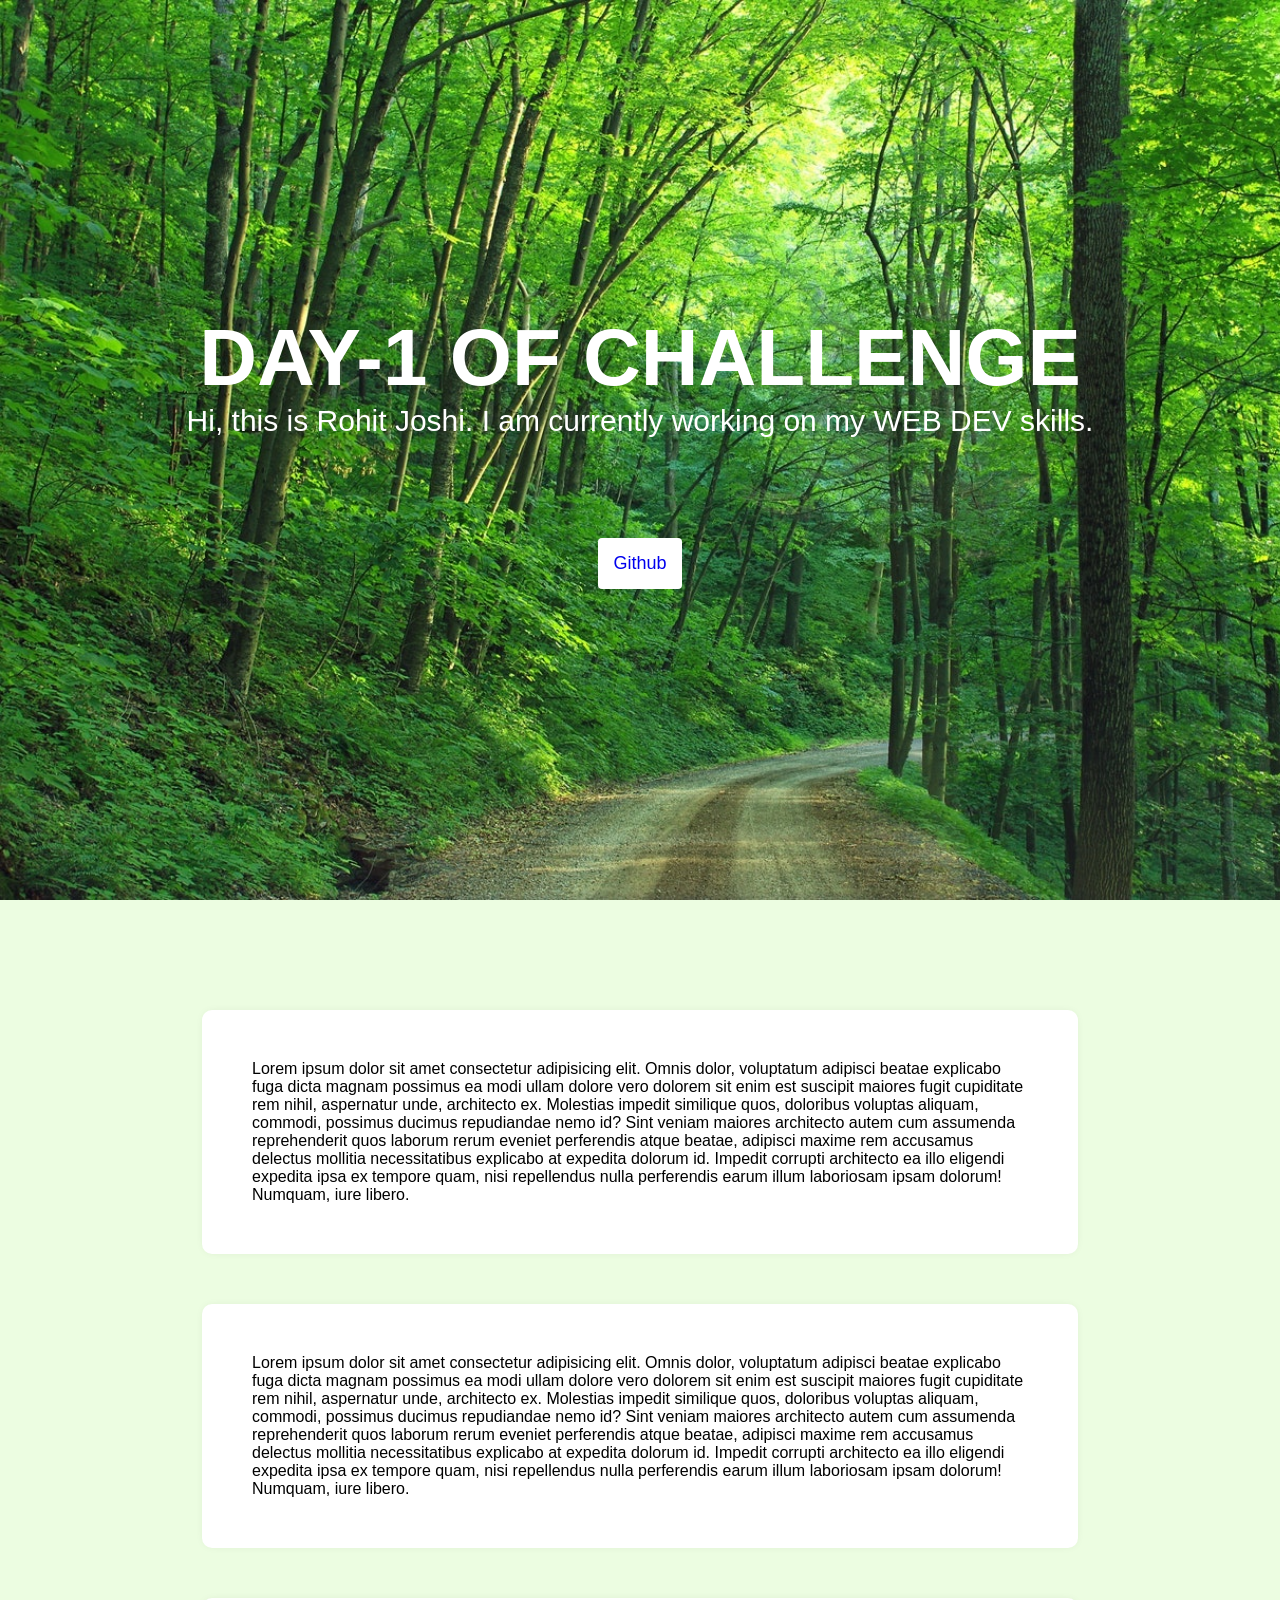
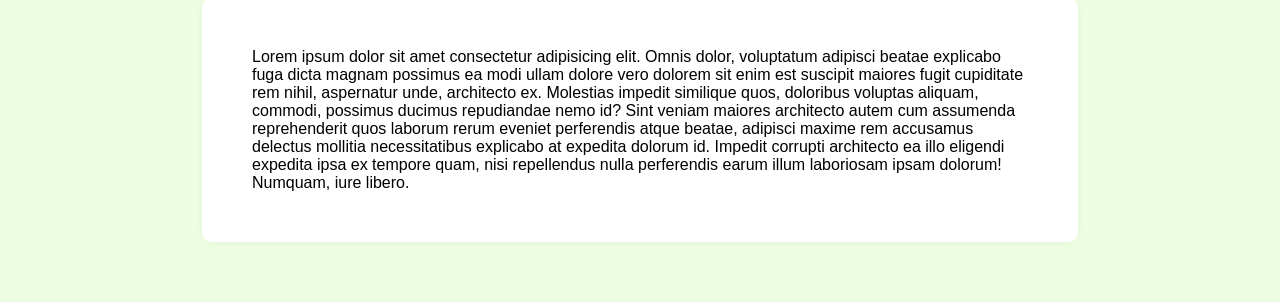
<file: DAY-01/index.html>
<!DOCTYPE html>
<html lang="en">
<head>
    <meta charset="UTF-8">
    <meta http-equiv="X-UA-Compatible" content="IE=edge">
    <meta name="viewport" content="width=device-width, initial-scale=1.0">
    <link rel="stylesheet" href="main.css">
    <title>DAY-1</title>
</head>
<body>
    <div class="banner-area">
        <div class="content-area">
            <div class="content">
                <h2>DAY-1 OF CHALLENGE</h2>
                <p>Hi, this is Rohit Joshi. I am currently working on my WEB DEV skills.</p>
                <button class="btn"><a href="https://github.com/rohitjoshi6">Github</a></button>
            </div>
        </div>
    </div>

<!--main area-->
    <div class="container">
        <div class="box">
            <p>
                Lorem ipsum dolor sit amet consectetur adipisicing elit. Omnis dolor,
                voluptatum adipisci beatae explicabo fuga dicta magnam possimus ea modi
                ullam dolore vero dolorem sit enim est suscipit maiores fugit cupiditate rem nihil,
                aspernatur unde, architecto ex. Molestias impedit similique quos, doloribus voluptas aliquam, commodi,
                possimus ducimus repudiandae nemo id? Sint veniam maiores architecto autem cum assumenda reprehenderit quos
                laborum rerum eveniet perferendis atque beatae, adipisci maxime rem accusamus delectus mollitia necessitatibus explicabo at expedita dolorum id.
                Impedit corrupti architecto ea illo eligendi expedita ipsa ex tempore quam, nisi repellendus nulla
                perferendis earum illum laboriosam ipsam dolorum! Numquam, iure libero.
            </p>
        </div>

        <div class="box">
            <p>
                Lorem ipsum dolor sit amet consectetur adipisicing elit. Omnis dolor,
                voluptatum adipisci beatae explicabo fuga dicta magnam possimus ea modi
                ullam dolore vero dolorem sit enim est suscipit maiores fugit cupiditate rem nihil,
                aspernatur unde, architecto ex. Molestias impedit similique quos, doloribus voluptas aliquam, commodi,
                possimus ducimus repudiandae nemo id? Sint veniam maiores architecto autem cum assumenda reprehenderit quos
                laborum rerum eveniet perferendis atque beatae, adipisci maxime rem accusamus delectus mollitia necessitatibus explicabo at expedita dolorum id.
                Impedit corrupti architecto ea illo eligendi expedita ipsa ex tempore quam, nisi repellendus nulla
                perferendis earum illum laboriosam ipsam dolorum! Numquam, iure libero.
            </p>
        </div>

        <div class="box">
            <p>
                Lorem ipsum dolor sit amet consectetur adipisicing elit. Omnis dolor,
                voluptatum adipisci beatae explicabo fuga dicta magnam possimus ea modi
                ullam dolore vero dolorem sit enim est suscipit maiores fugit cupiditate rem nihil,
                aspernatur unde, architecto ex. Molestias impedit similique quos, doloribus voluptas aliquam, commodi,
                possimus ducimus repudiandae nemo id? Sint veniam maiores architecto autem cum assumenda reprehenderit quos
                laborum rerum eveniet perferendis atque beatae, adipisci maxime rem accusamus delectus mollitia necessitatibus explicabo at expedita dolorum id.
                Impedit corrupti architecto ea illo eligendi expedita ipsa ex tempore quam, nisi repellendus nulla
                perferendis earum illum laboriosam ipsam dolorum! Numquam, iure libero.
            </p>
        </div>
    </div>
</body>
</html>
</file>
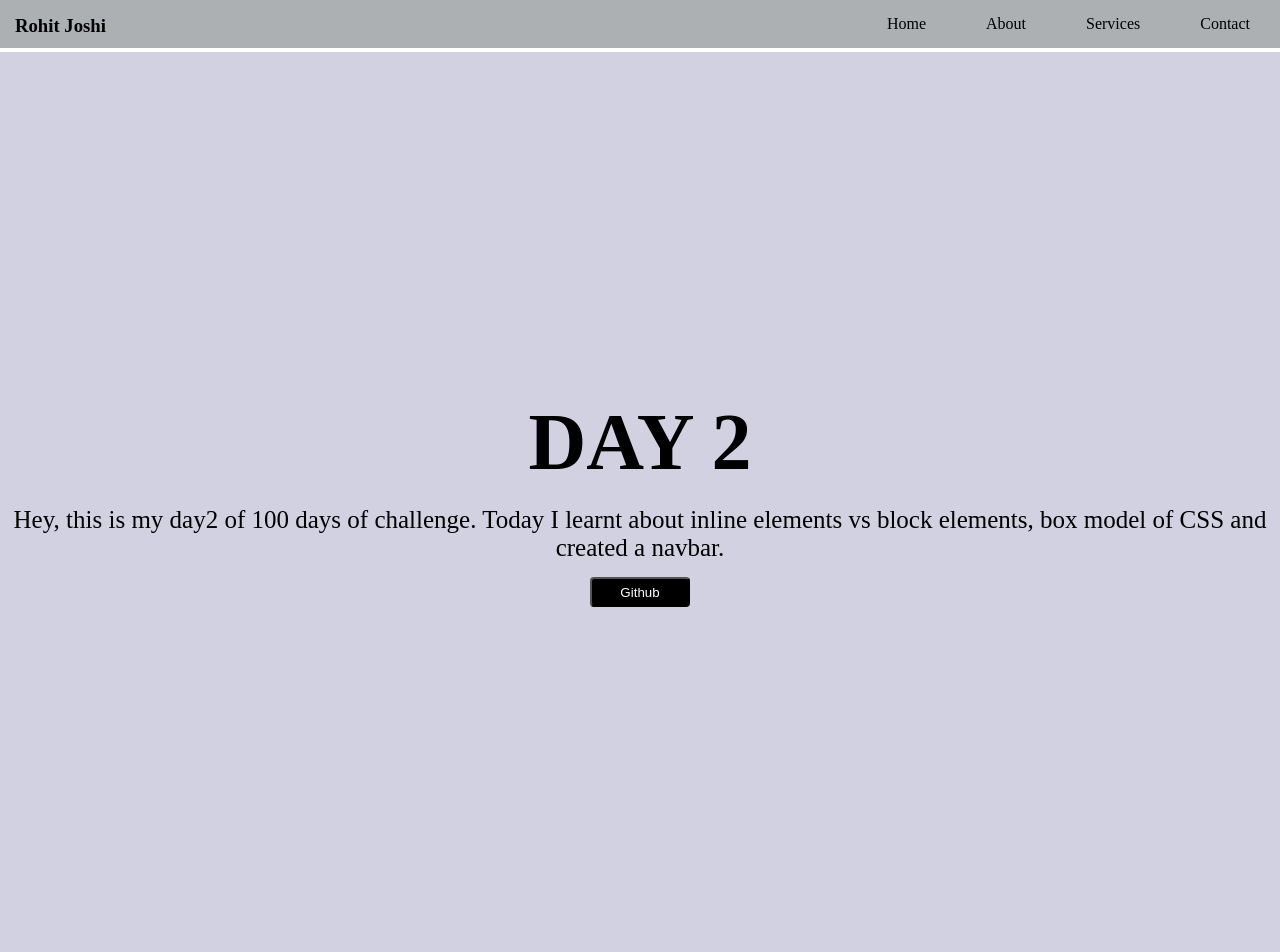
<file: DAY-02/index.html>
<!DOCTYPE html>
<html lang="en">
<head>
    <meta charset="UTF-8">
    <meta http-equiv="X-UA-Compatible" content="IE=edge">
    <meta name="viewport" content="width=device-width, initial-scale=1.0">
    <link rel="stylesheet" href="main.css">
    <title>Day 2</title>
</head>
<body>
    <header>
        <nav class="navbar">
            <div class="nav-content">
                <h3>Rohit Joshi</h3>
            </div>
            <ul>
            <li><a href="#">Contact</a></li>
            <li><a href="#">Services</a></li>
            <li><a href="#">About</a></li>
            <li><a href="#">Home</a></li>
        </nav>
    </header>
    <div class="main-content">
        <div class="content">
        <h1>DAY 2</h1><br>
        <p>Hey, this is my day2 of 100 days of challenge. Today I learnt about inline elements
        vs block elements, box model of CSS and created a navbar.</p>
        <button id="btn"><a href="https://github.com/rohitjoshi6">Github</a></button>    
        </div>    
    </div>
</body>
</html>
</file>
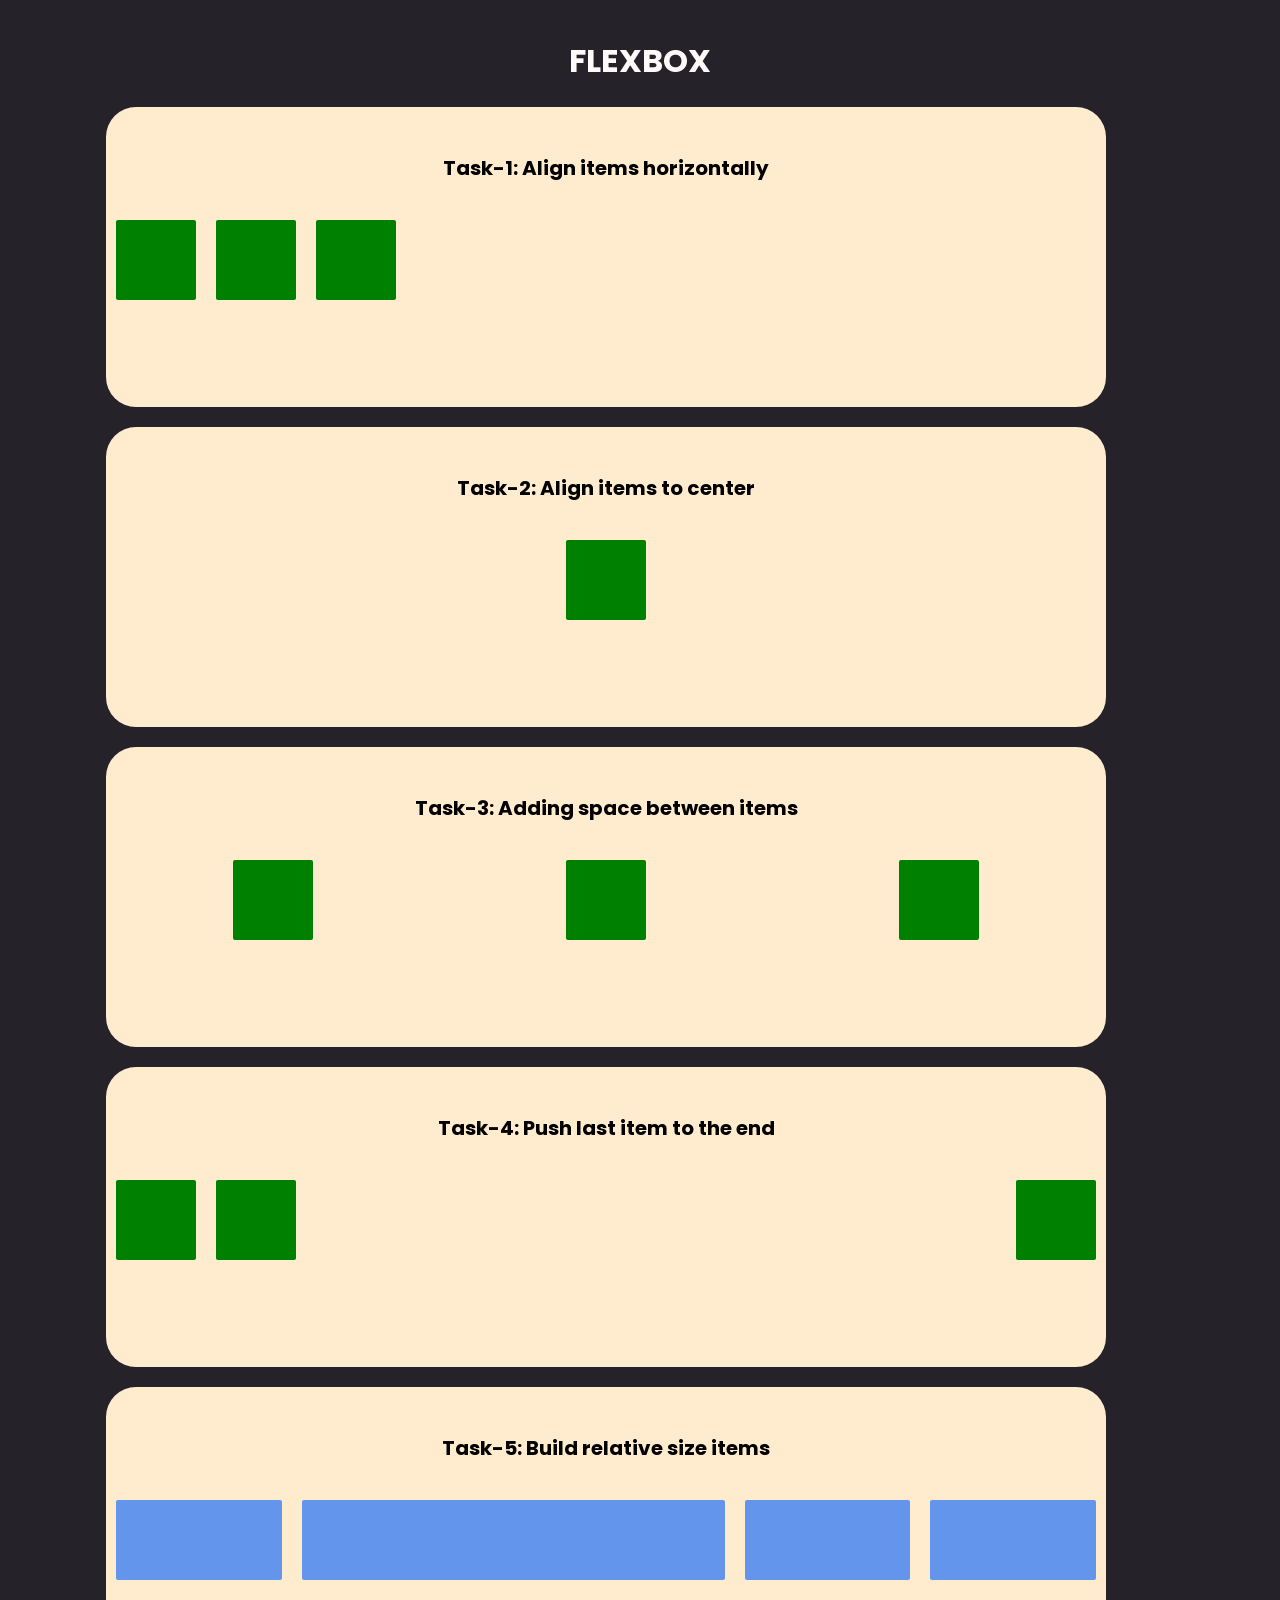
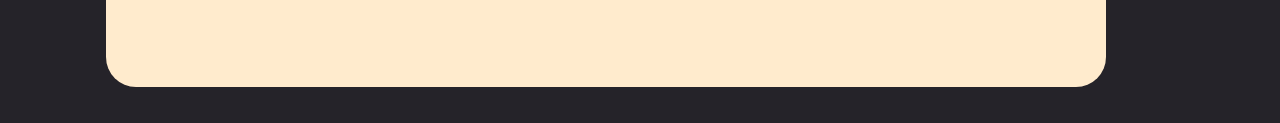
<file: DAY-03/index.html>
<!DOCTYPE html>
<html lang="en">
<head>
    <meta charset="UTF-8">
    <meta http-equiv="X-UA-Compatible" content="IE=edge">
    <meta name="viewport" content="width=device-width, initial-scale=1.0">
    <link rel="stylesheet" href="main.css">
    <title>Day-3: Flexbox</title>
</head>
<body>
    <h1>FLEXBOX</h1>

    <!--Task-1: align items horizontally -->
    <div class="task-1">
        <h4>Task-1: Align items horizontally</h4>
        <div class="container">
            <div class="item"></div>
            <div class="item"></div>
            <div class="item"></div>
        </div>
    </div>

    <!--Task-2: align to center-->

    <div class="task-2">
        <h4>Task-2: Align items to center</h4>
        <div class="container">
            <div class="item"></div>
        </div>
    </div>

    <!--Task-2: adding space between items-->

    <div class="task-3">
        <h4>Task-3: Adding space between items</h4>

        <div class="container">
            <div class="item"></div>
            <div class="item"></div>
            <div class="item"></div>
        </div>
    </div>

    <!--Task-4: Push last item to the end-->

    <div class="task-4">
        <h4>Task-4: Push last item to the end</h4>
        <div class="container">
            <div class="item"></div>
            <div class="item"></div>
            <div class="item"></div>
        </div>
    </div>

    <!--Task-5: Build relative size items-->

    <div class="task-5">
        <h4>Task-5: Build relative size items</h4>
        <div class="container">
            <div class="item-1"></div>
            <div class="item-2"></div>
            <div class="item-3"></div>
            <div class="item-4"></div>
        </div>
    </div>

    
    
</body>
</html>
</file>
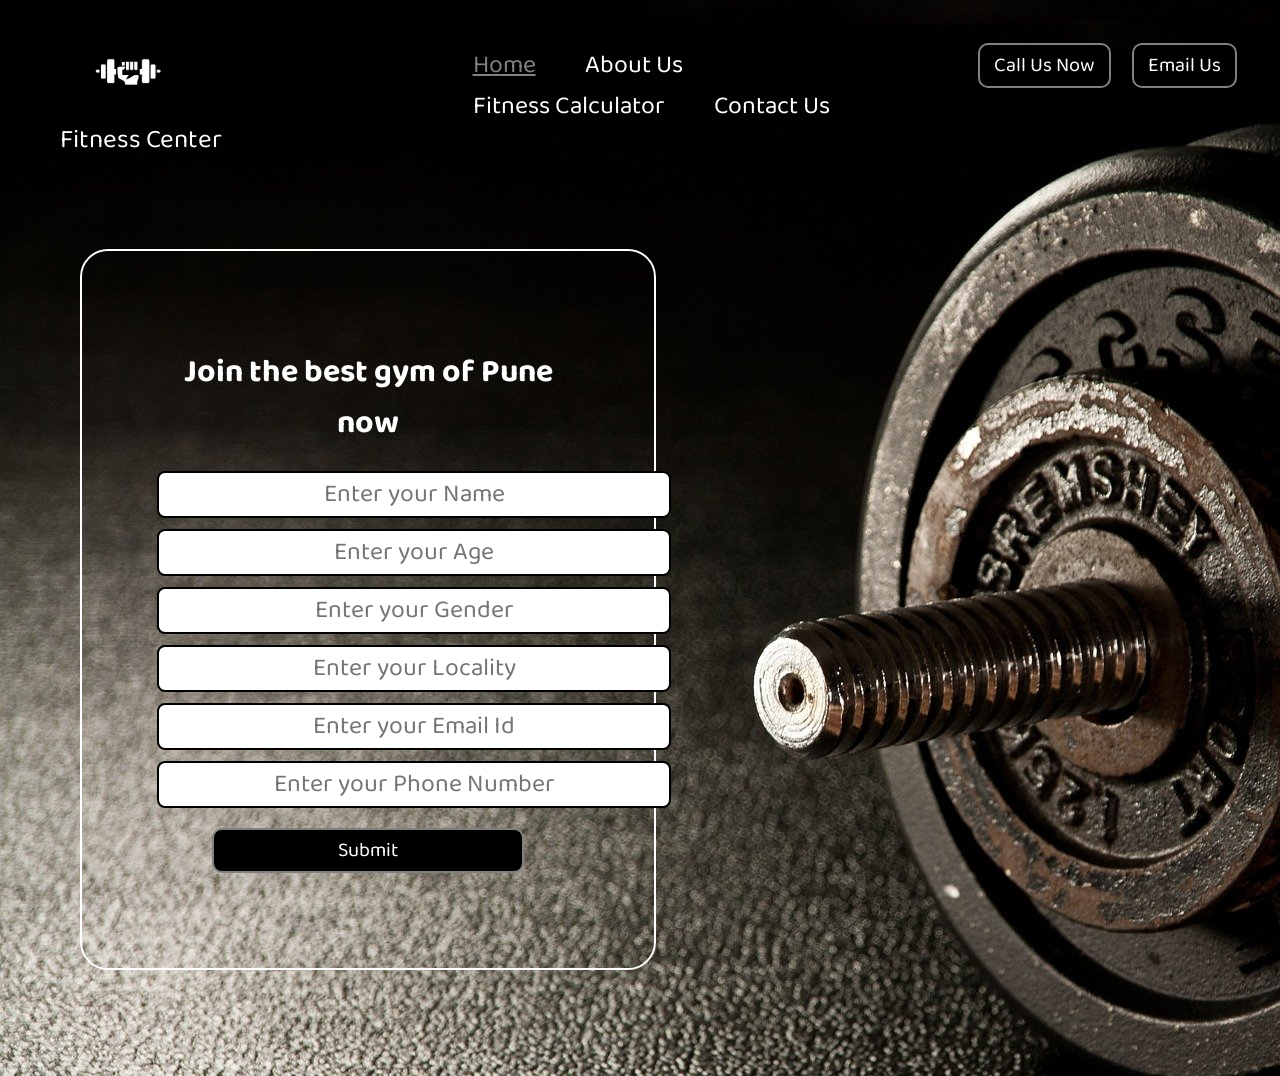
<file: DAY-04/index.html>
<!DOCTYPE html>
<html lang="en">
<head>
    <meta charset="UTF-8">
    <meta http-equiv="X-UA-Compatible" content="IE=edge">
    <meta name="viewport" content="width=device-width, initial-scale=1.0">
    <link rel="stylesheet" href="main.css">
    <link rel="preconnect" href="https://fonts.gstatic.com">
    <link href="https://fonts.googleapis.com/css2?family=Baloo+Bhai+2&display=swap" rel="stylesheet">
    <title>Fitness Center</title>
</head>
<body>
    <header class="header">
        <!-- Left box for logo -->
        <div class="left">
            <img src="images/gym-logo.jpg" alt="">
            <div>Fitness Center</div>
        </div>
        <!-- Mid box for navbar -->
        <div class="mid">
            <ul class="navbar">
                <li><a href="#" class="active">Home</a></li>
                <li><a href="#">About Us</a></li>
                <li><a href="#">Fitness Calculator</a></li>
                <li><a href="#">Contact Us</a></li>
            </ul>
        </div>

        <!-- Right box for buttons -->
        <div class="right">
            <button class="btn">Call Us Now</button>
            <button class="btn">Email Us</button>
        </div>
    </header>


    <div class="container">
        <h1>Join the best gym of Pune now</h1>
        <form action="noaction.php">
            <div class="form-group">
                <input type="text" name="" placeholder="Enter your Name">
            </div>
            <div class="form-group">
                <input type="text" name="" placeholder="Enter your Age">
            </div>
            <div class="form-group">
                <input type="text" name="" placeholder="Enter your Gender">
            </div>
            <div class="form-group">
                <input type="text" name="" placeholder="Enter your Locality">
            </div>
            <div class="form-group">
                <input type="text" name="" placeholder="Enter your Email Id">
            </div>
            <div class="form-group">
                <input type="text" name="" placeholder="Enter your Phone Number">
            </div>
            <button class="btn">Submit</button>
        </form>
    </div>
</body>

</html>
</file>
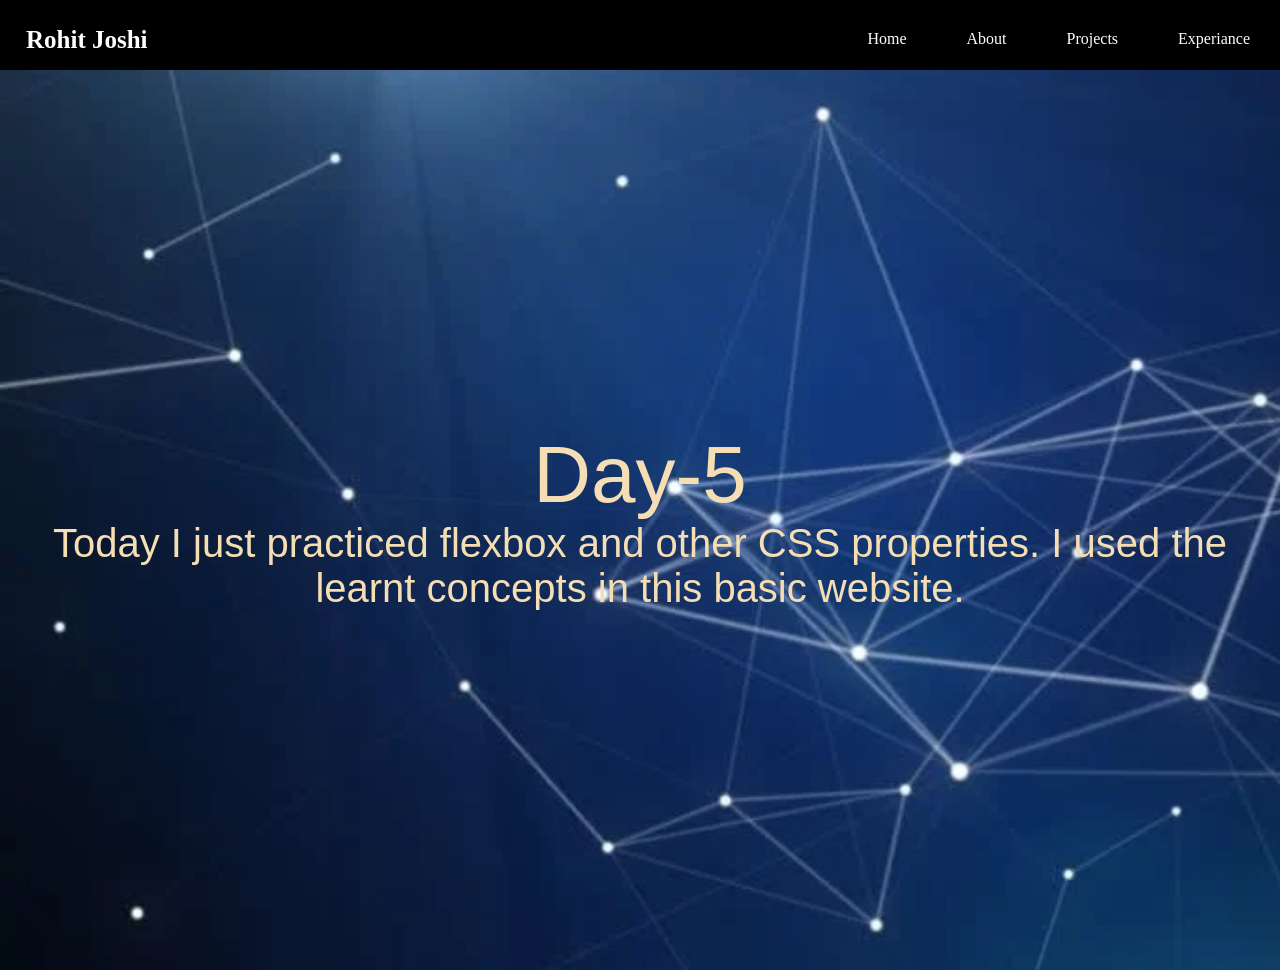
<file: DAY-05/index.html>
<!DOCTYPE html>
<html lang="en">
<head>
    <meta charset="UTF-8">
    <meta http-equiv="X-UA-Compatible" content="IE=edge">
    <meta name="viewport" content="width=device-width, initial-scale=1.0">
    <link rel="stylesheet" href="main.css">
    <title>Day-5</title>
</head>
<body>
    <div class="navbar">
        <div class="container">
            <h3>Rohit Joshi</h3>
            <div class="items">Home</div>
            <div class="items">About</div>
            <div class="items">Projects</div>
            <div class="items">Experiance</div>
        </div>
    </div>
    <div class="content">
        <div class="content-text">
            <h4>Day-5</h4>
            <p>Today I just practiced flexbox and other CSS properties.
                I used the learnt concepts in this basic website.
            </p>
        </div>
    </div>
</body>
</html>
</file>
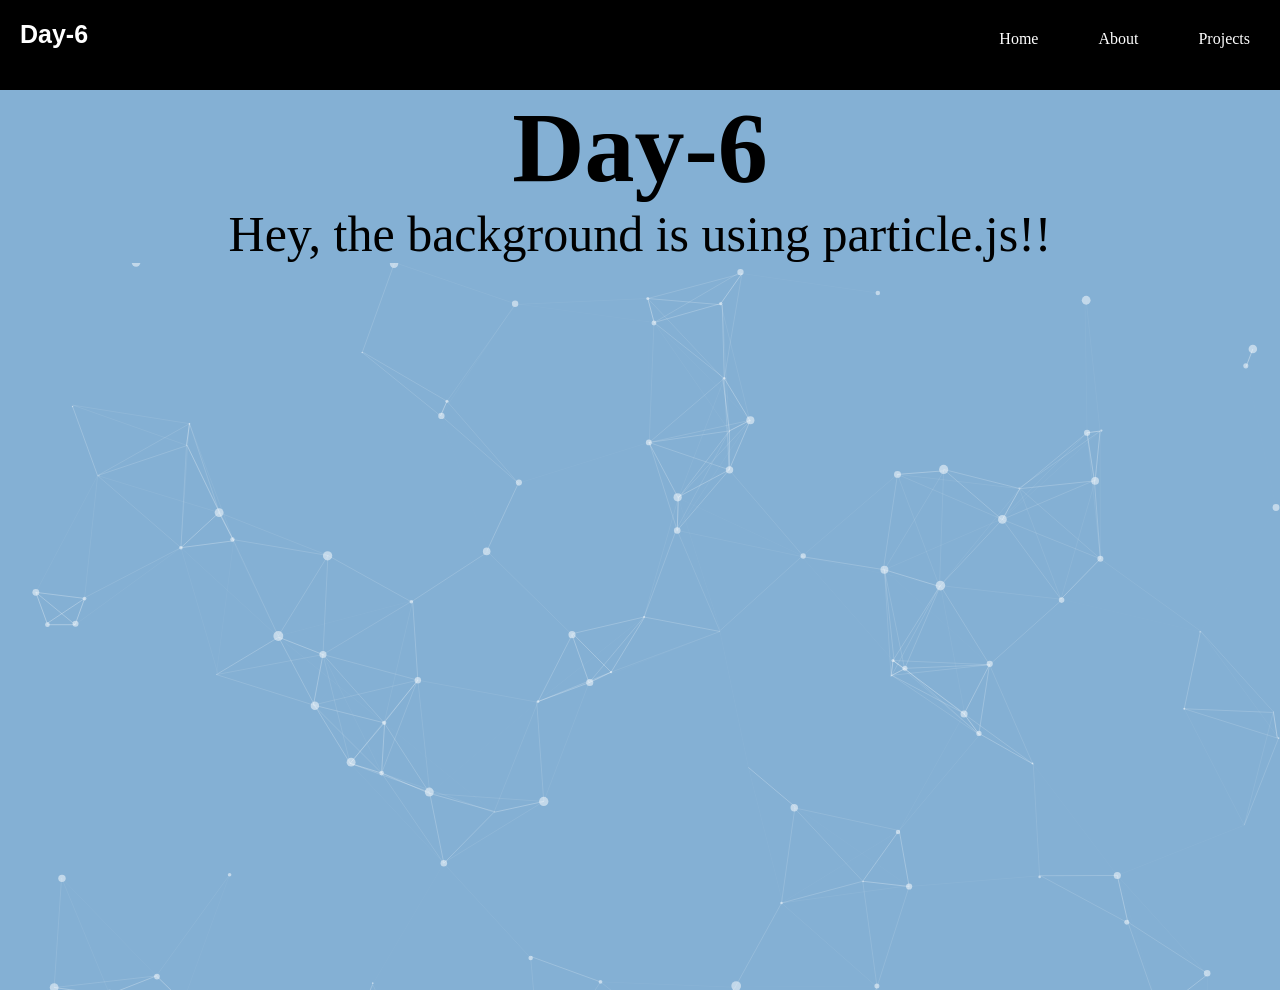
<file: DAY-06/index.html>
<!DOCTYPE html>
<html lang="en">
<head>
    <meta charset="UTF-8">
    <meta http-equiv="X-UA-Compatible" content="IE=edge">
    <meta name="viewport" content="width=device-width, initial-scale=1.0">
    <link rel="stylesheet" href="main.css">
    <title>Day-6</title>
</head>
<body>
    <div class="container">
        <div class="navbar">
            <h3>Day-6</h3>
            <div class="item">Home </div>
            <div class="item">About</div>
            <div class="item">Projects</div>
        </div>
    </div>

    <div id="particles-js">
        <div class="content">
            <div class="text">
            <h3>Day-6</h3>
            <p>Hey, the background is using particle.js!!</p>
            </div>
        </div>
    </div>
    <script type="text/javascript" src="particles.js"></script>
    <script type="text/javascript" src="app.js"></script>
</body>
</html>
</file>
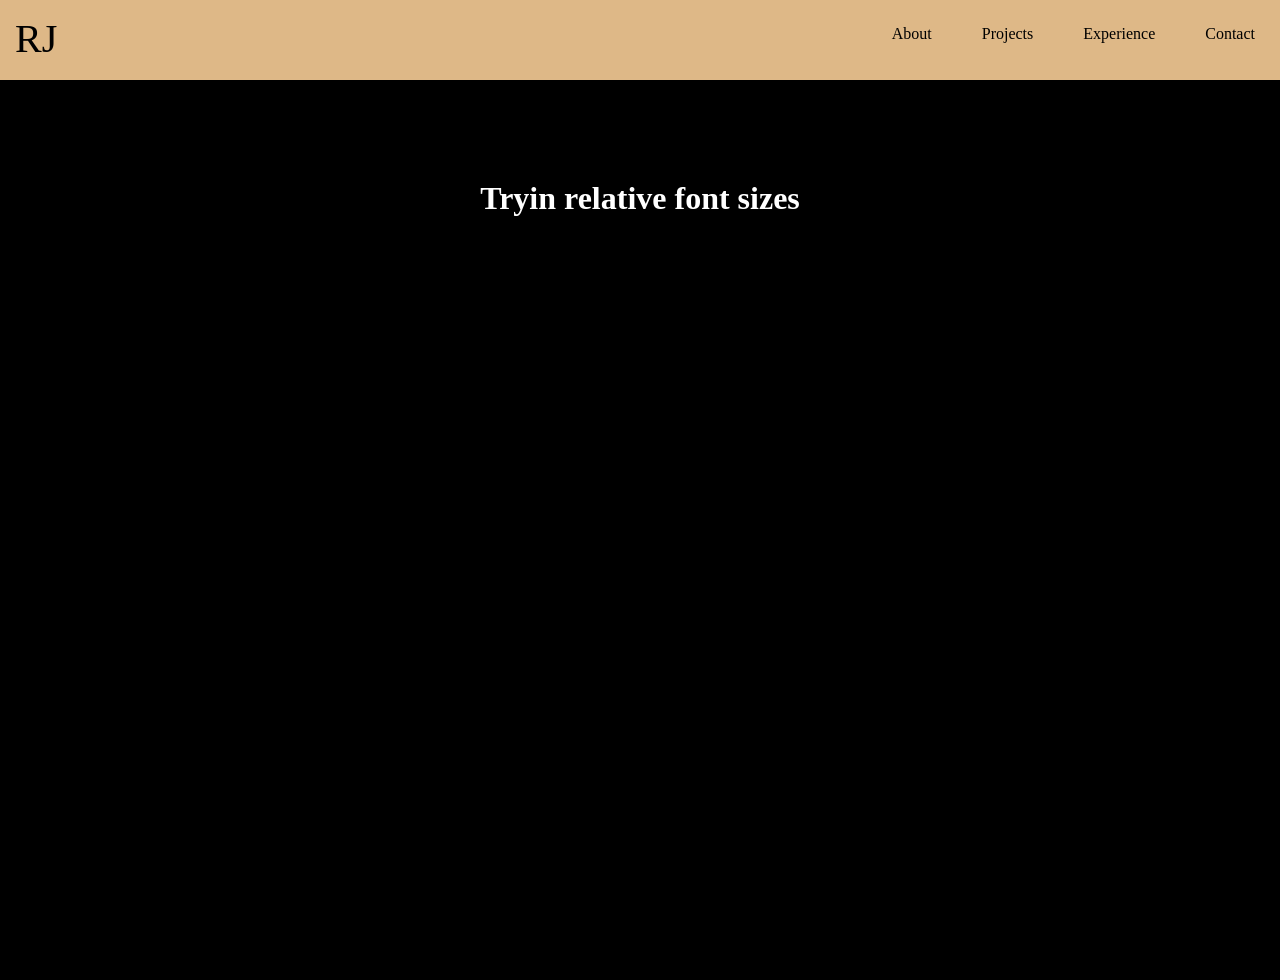
<file: DAY-08/index.html>
<!DOCTYPE html>
<html lang="en">
<head>
    <meta charset="UTF-8">
    <meta http-equiv="X-UA-Compatible" content="IE=edge">
    <meta name="viewport" content="width=device-width, initial-scale=1.0">
    <link rel="stylesheet" href="main.css">
    <title>Day-8</title>
</head>
<body>
    <nav class="navbar">
        <h2>RJ</h2>
        <div class="container">
            <div class="nav-links">
                <div class="items">About</div>
                <div class="items">Projects</div>
                <div class="items">Experience</div>
                <div class="items">Contact</div>
            </div>
        </div>
    </nav>

    <div class="content">
        <h3>Tryin relative font sizes</h3>
    </div>
</body>
</html>
</file>
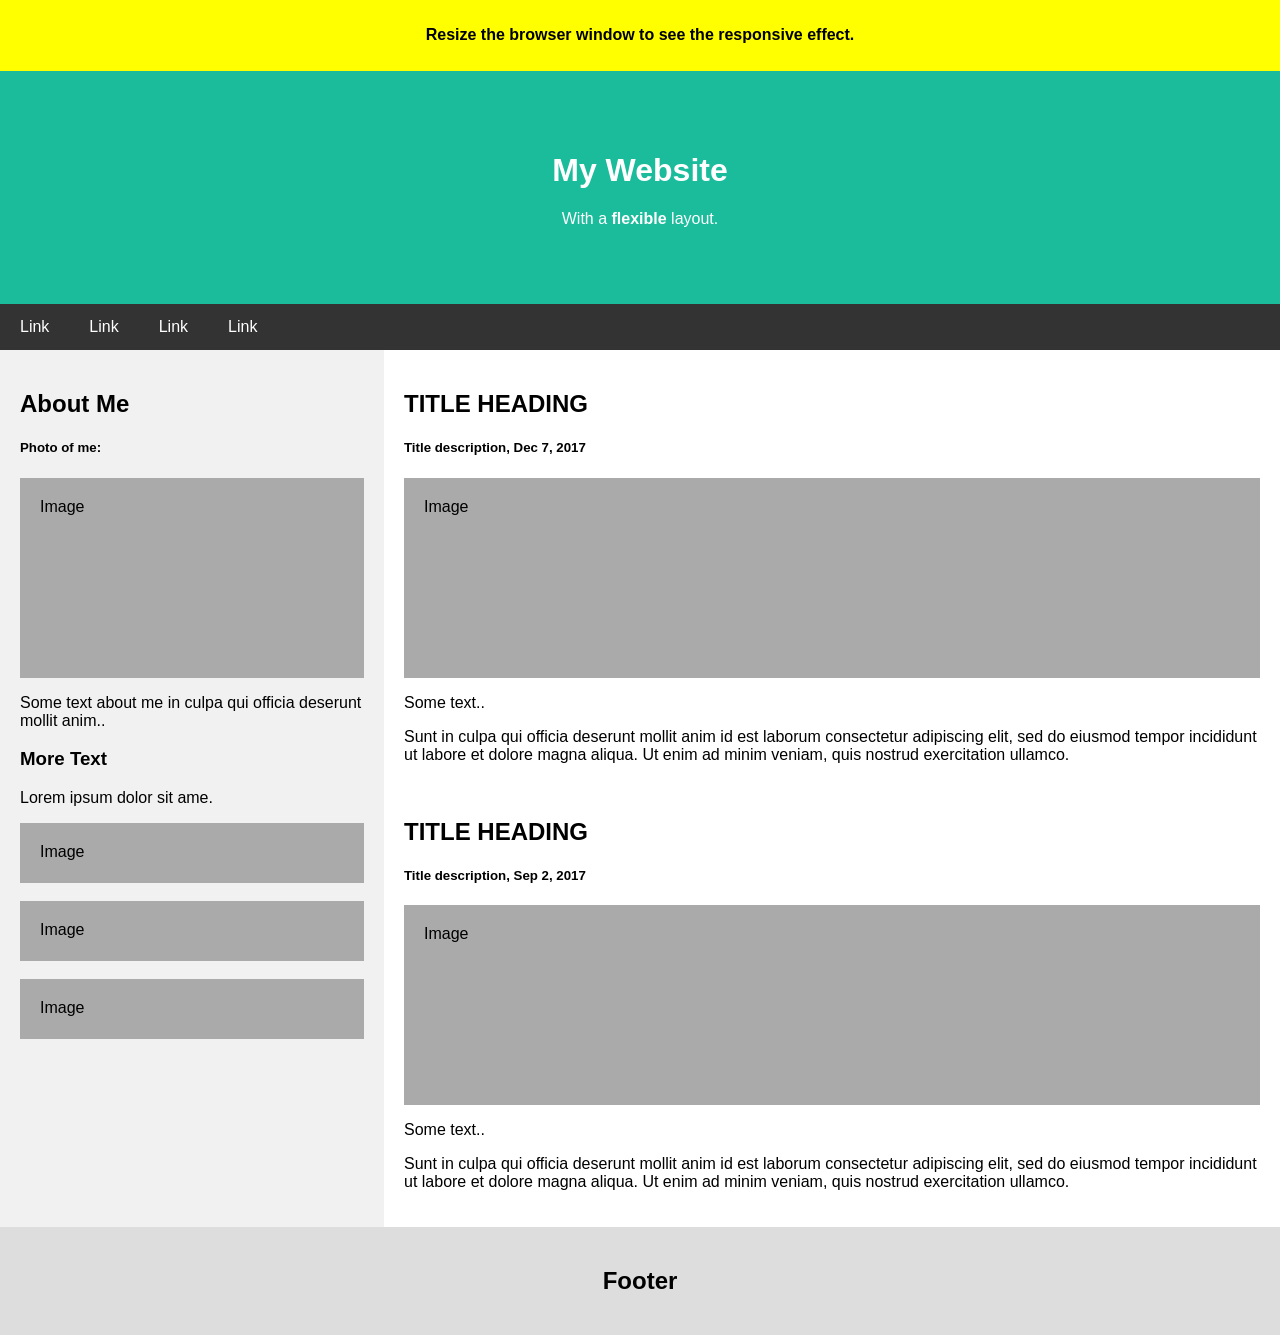
<file: DAY-09/index.html>
<!DOCTYPE html>
<html lang="en">
<head>
    <meta charset="UTF-8">
    <meta http-equiv="X-UA-Compatible" content="IE=edge">
    <meta name="viewport" content="width=device-width, initial-scale=1.0">
    <link rel="stylesheet" href="main.css">
    <title>Day-9</title>
</head>
<body>
    <!-- Note -->
<div style="background:yellow;padding:5px">
    <h4 style="text-align:center">Resize the browser window to see the responsive effect.</h4>
  </div>
  
  <!-- Header -->
  <div class="header">
    <h1>My Website</h1>
    <p>With a <b>flexible</b> layout.</p>
  </div>
  
  <!-- Navigation Bar -->
  <div class="navbar">
    <a href="#">Link</a>
    <a href="#">Link</a>
    <a href="#">Link</a>
    <a href="#">Link</a>
  </div>
  
  <!-- The flexible grid (content) -->
  <div class="row">
    <div class="side">
      <h2>About Me</h2>
      <h5>Photo of me:</h5>
      <div class="fakeimg" style="height:200px;">Image</div>
      <p>Some text about me in culpa qui officia deserunt mollit anim..</p>
      <h3>More Text</h3>
      <p>Lorem ipsum dolor sit ame.</p>
      <div class="fakeimg" style="height:60px;">Image</div><br>
      <div class="fakeimg" style="height:60px;">Image</div><br>
      <div class="fakeimg" style="height:60px;">Image</div>
    </div>
    <div class="main">
      <h2>TITLE HEADING</h2>
      <h5>Title description, Dec 7, 2017</h5>
      <div class="fakeimg" style="height:200px;">Image</div>
      <p>Some text..</p>
      <p>Sunt in culpa qui officia deserunt mollit anim id est laborum consectetur adipiscing elit, sed do eiusmod tempor incididunt ut labore et dolore magna aliqua. Ut enim ad minim veniam, quis nostrud exercitation ullamco.</p>
      <br>
      <h2>TITLE HEADING</h2>
      <h5>Title description, Sep 2, 2017</h5>
      <div class="fakeimg" style="height:200px;">Image</div>
      <p>Some text..</p>
      <p>Sunt in culpa qui officia deserunt mollit anim id est laborum consectetur adipiscing elit, sed do eiusmod tempor incididunt ut labore et dolore magna aliqua. Ut enim ad minim veniam, quis nostrud exercitation ullamco.</p>
    </div>
  </div>
  
  <!-- Footer -->
  <div class="footer">
    <h2>Footer</h2>
  </div>  
</body>
</html>
</file>
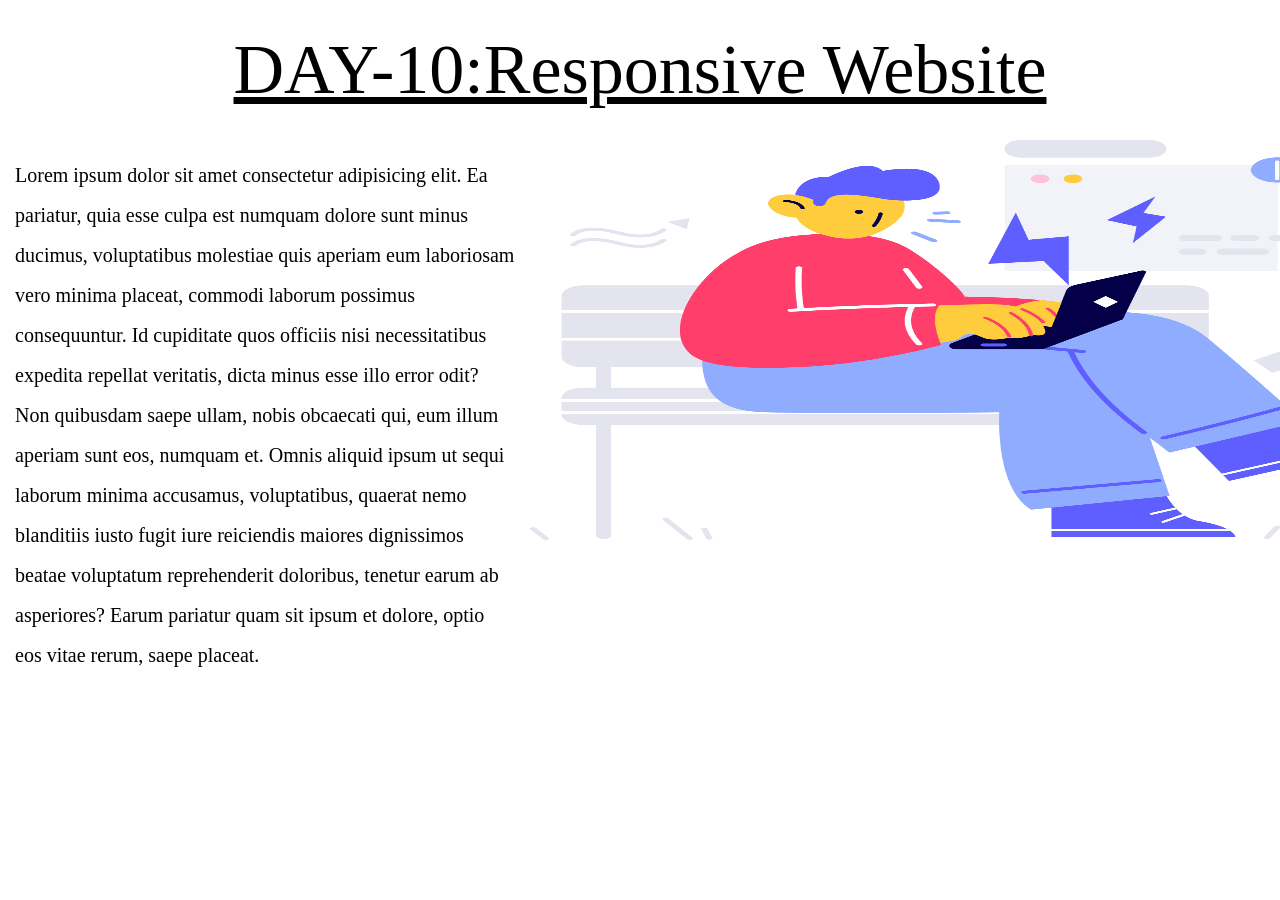
<file: DAY-10/index.html>
<!DOCTYPE html>
<html lang="en">
<head>
    <meta charset="UTF-8">
    <meta http-equiv="X-UA-Compatible" content="IE=edge">
    <meta name="viewport" content="width=device-width, initial-scale=1.0">
    <link rel="stylesheet" href="main.css">
    <title>Day-10</title>
</head>
<body>
    <div class="container">
        <h3 class="heading">DAY-10:Responsive Website</h3>
        <div class="parent">
        <div class="text">
            <p>Lorem ipsum dolor sit amet consectetur adipisicing elit. Ea pariatur, quia esse culpa est numquam dolore sunt minus ducimus, voluptatibus molestiae quis aperiam eum laboriosam vero minima placeat, commodi laborum possimus consequuntur. Id cupiditate quos officiis nisi necessitatibus expedita repellat veritatis, dicta minus esse illo error odit? Non quibusdam saepe ullam, nobis obcaecati qui, eum illum aperiam sunt eos, numquam et. Omnis aliquid ipsum ut sequi laborum minima accusamus, voluptatibus, quaerat nemo blanditiis iusto fugit iure reiciendis maiores dignissimos beatae voluptatum reprehenderit doloribus, tenetur earum ab asperiores? Earum pariatur quam sit ipsum et dolore, optio eos vitae rerum, saepe placeat.</p>
        </div>
        <div class="resp-img">
            <img src="./031.png">
        </div>
        </div>
    </div>
</body>
</html>
</file>
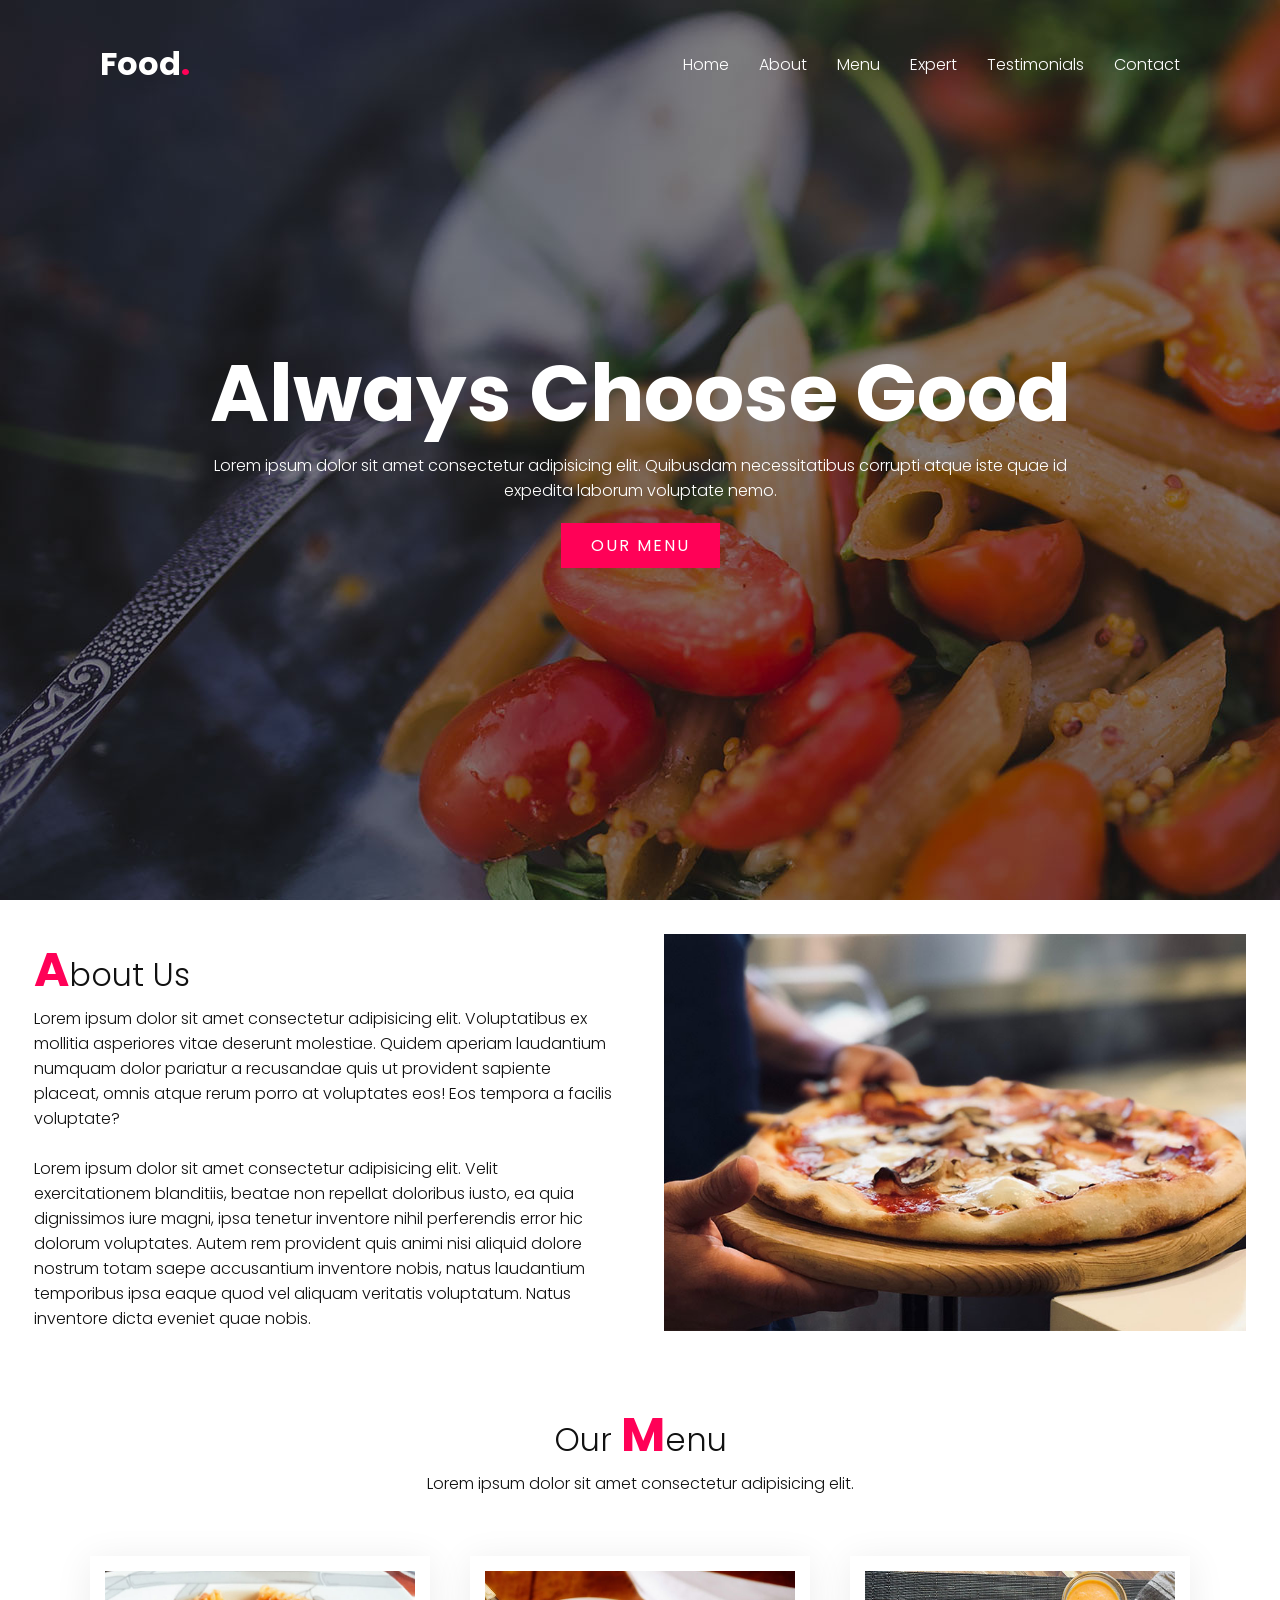
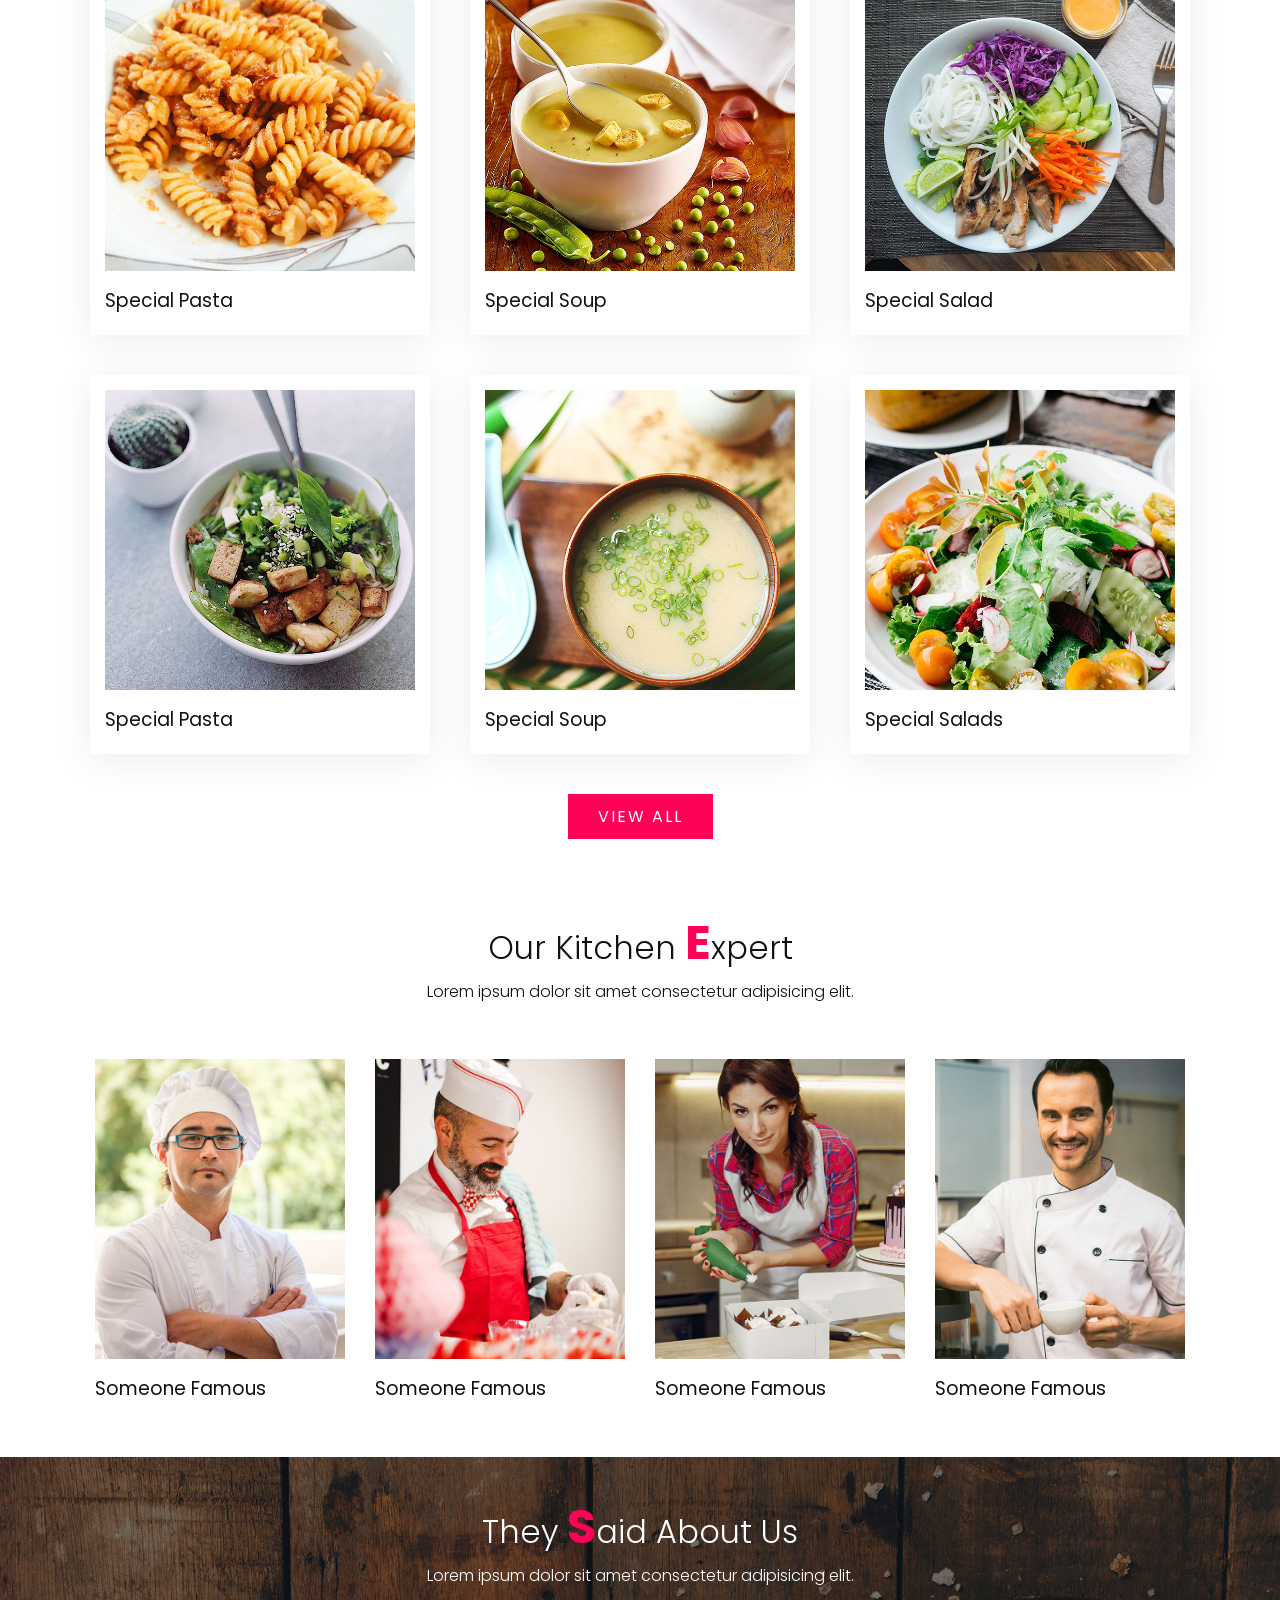
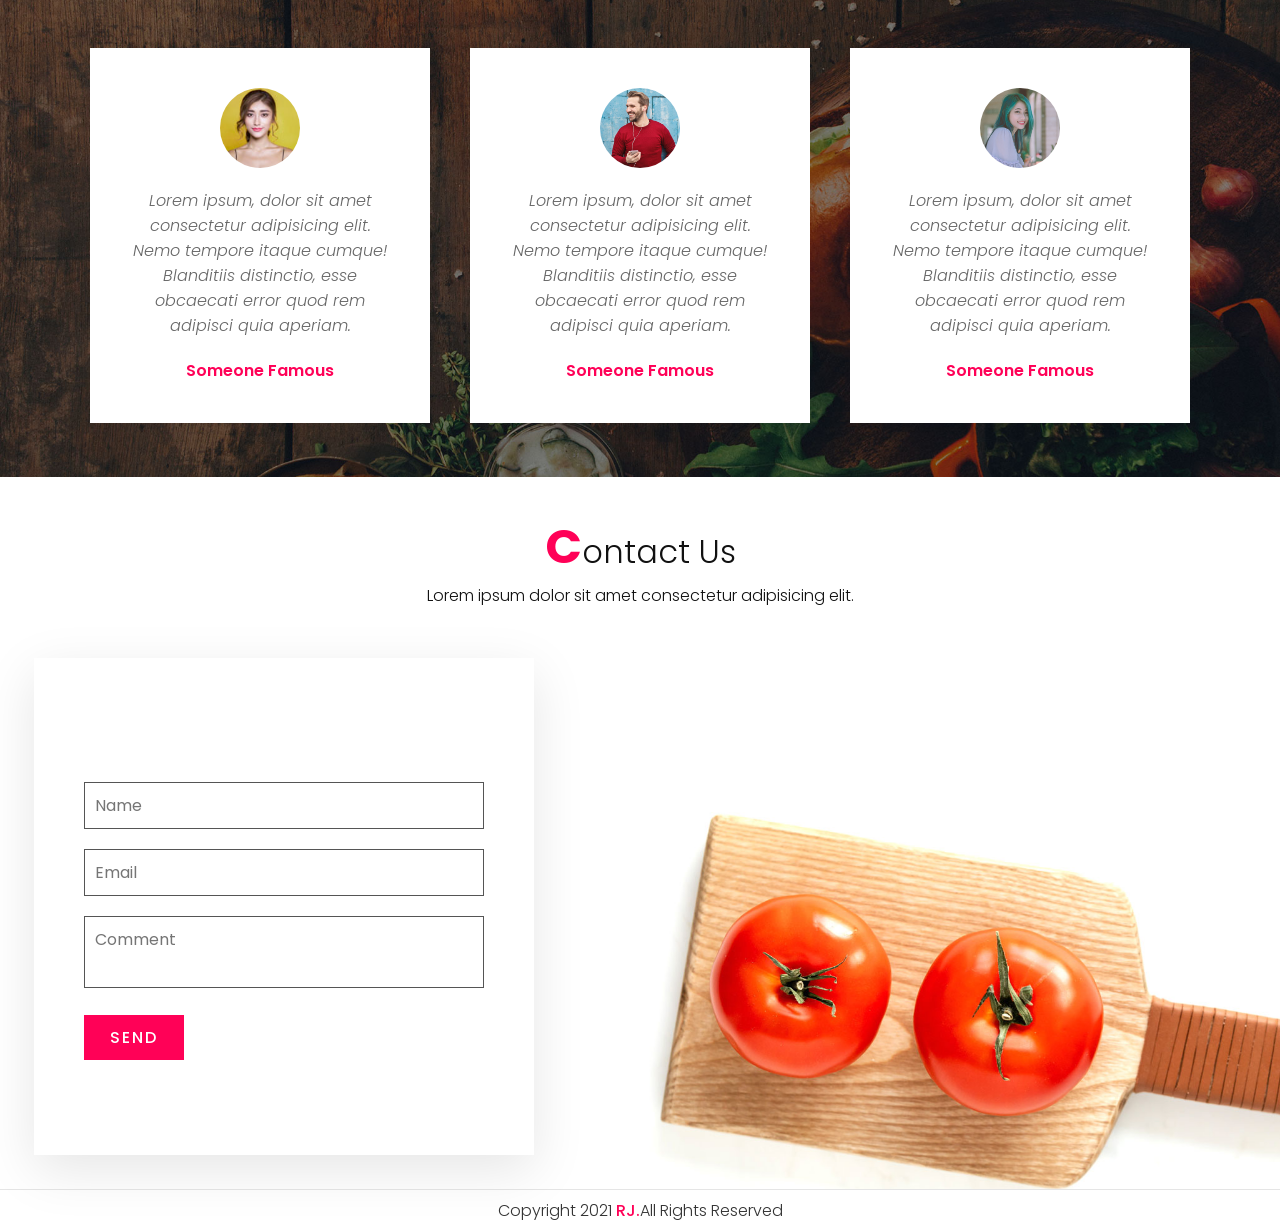
<file: DAY-11 - 15/index.html>
<!DOCTYPE html>
<html lang="en">
<head>
    <meta charset="UTF-8">
    <meta http-equiv="X-UA-Compatible" content="IE=edge">
    <meta name="viewport" content="width=device-width, initial-scale=1.0">
    <title>Food</title>
    <link rel="stylesheet" href="style.css">
</head>
<body>
    <header>
        <a href="#" class="logo">Food<span>.</span></a>
        <div class="menuToggle" onclick="toggleMenu();"></div>
        <ul class="navigation">
            <li><a href="#banner" onclick="toggleMenu();">Home</a></li>
            <li><a href="#about" onclick="toggleMenu();">About</a></li>
            <li><a href="#menu" onclick="toggleMenu();" onclick="toggleMenu();">Menu</a></li>
            <li><a href="#expert" onclick="toggleMenu();">Expert</a></li>
            <li><a href="#testimonials" onclick="toggleMenu();">Testimonials</a></li>
            <li><a href="#contact" onclick="toggleMenu();">Contact</a></li>
        </ul>
    </header>
    <section class="banner" id="banner">
        <div class="content">
            <h2>Always Choose Good</h2>
            <p>Lorem ipsum dolor sit amet consectetur adipisicing elit. Quibusdam necessitatibus corrupti atque iste quae id expedita laborum voluptate nemo.</p>
            <a href="#" class="btn">Our Menu</a>
        </div>
    </section>

    <section class="about" id="about">
        <div class="row">
            <div class="col50">
                <h2 class="titleText"><span>A</span>bout Us</h2>
                <p>Lorem ipsum dolor sit amet consectetur adipisicing elit. Voluptatibus ex mollitia asperiores vitae deserunt molestiae. Quidem aperiam laudantium numquam dolor pariatur a recusandae quis ut provident sapiente placeat, omnis atque rerum porro at voluptates eos! Eos tempora a facilis voluptate?<br><br>Lorem ipsum dolor sit amet consectetur adipisicing elit. Velit exercitationem blanditiis, beatae non repellat doloribus iusto, ea quia dignissimos iure magni, ipsa tenetur inventore nihil perferendis error hic dolorum voluptates. Autem rem provident quis animi nisi aliquid dolore nostrum totam saepe accusantium inventore nobis, natus laudantium temporibus ipsa eaque quod vel aliquam veritatis voluptatum. Natus inventore dicta eveniet quae nobis.</p>
            </div>
            <div class="col50">
                <div class="imgBx">
                    <img src="./images/img1.jpg" alt="image1">
                </div>
            </div>
        </div>
    </section>

    <section class="menu" id="menu">
        <div class="title">
            <h2 class="titleText">Our <span>M</span>enu</h2>
            <p>Lorem ipsum dolor sit amet consectetur adipisicing elit.</p>
        </div>
        <div class="content">
            <div class="box">
                <div class="imgBx">
                    <img src="./images/menu1.jpg" alt="menu1">
                </div>
                <div class="text">
                    <h3>Special Salad</h3>
                </div>
            </div>
            <div class="box">
                <div class="imgBx">
                    <img src="./images/menu2.jpg" alt="menu2">
                </div>
                <div class="text">
                    <h3>Special Soup</h3>
                </div>
            </div>
            <div class="box">
                <div class="imgBx">
                    <img src="./images/menu3.jpg" alt="menu3">
                </div>
                <div class="text">
                    <h3>Special Pasta</h3>
                </div>
            </div>
            <div class="box">
                <div class="imgBx">
                    <img src="./images/menu4.jpg" alt="menu4">
                </div>
                <div class="text">
                    <h3>Special Salads</h3>
                </div>
            </div>
            <div class="box">
                <div class="imgBx">
                    <img src="./images/menu5.jpg" alt="menu5">
                </div>
                <div class="text">
                    <h3>Special Soup</h3>
                </div>
            </div>
            <div class="box">
                <div class="imgBx">
                    <img src="./images/menu6.jpg" alt="menu6">
                </div>
                <div class="text">
                    <h3>Special Pasta</h3>
                </div>
            </div>
        </div>
        <div class="title">
            <a href="#" class="btn">View All</a>
        </div>
    </section> 

    <section class="expert" id="expert">
        <div class="title">
            <h2 class="titleText">Our Kitchen <span>E</span>xpert</h2>
            <p>Lorem ipsum dolor sit amet consectetur adipisicing elit.</p>
        </div>
        <div class="content">
            <div class="box">
                <div class="imgBx">
                    <img src="./images/expert1.jpg" alt="expert1">
                </div>
                <div class="text">
                    <h3>Someone Famous</h3>
                </div>
            </div>
            <div class="box">
                <div class="imgBx">
                    <img src="./images/expert2.jpg" alt="expert2">
                </div>
                <div class="text">
                    <h3>Someone Famous</h3>
                </div>
            </div>
            <div class="box">
                <div class="imgBx">
                    <img src="./images/expert3.jpg" alt="expert3">
                </div>
                <div class="text">
                    <h3>Someone Famous</h3>
                </div>
            </div>
            <div class="box">
                <div class="imgBx">
                    <img src="./images/expert4.jpg" alt="expert4">
                </div>
                <div class="text">
                    <h3>Someone Famous</h3>
                </div>
            </div>
        </div>
    </section>

    <section class="testimonials" id="testimonials">
        <div class="title white">
            <h2 class="titleText">They <span>S</span>aid About Us</h2>
            <p>Lorem ipsum dolor sit amet consectetur adipisicing elit.</p>
        </div>
        <div class="content">
            <div class="box">
               <div class="imgBx">
                   <img src="./images/testi1.jpg" alt="testi1">
               </div>
               <div class="text">
                   <p>Lorem ipsum, dolor sit amet consectetur adipisicing elit. Nemo tempore itaque cumque! Blanditiis distinctio, esse obcaecati error quod rem adipisci quia aperiam.</p>
                   <h3>Someone Famous</h3>
               </div> 
            </div>
            <div class="box">
                <div class="imgBx">
                    <img src="./images/testi2.jpg" alt="testi2">
                </div>
                <div class="text">
                    <p>Lorem ipsum, dolor sit amet consectetur adipisicing elit. Nemo tempore itaque cumque! Blanditiis distinctio, esse obcaecati error quod rem adipisci quia aperiam.</p>
                    <h3>Someone Famous</h3>
                </div> 
             </div>
             <div class="box">
                <div class="imgBx">
                    <img src="./images/testi3.jpg" alt="testi3">
                </div>
                <div class="text">
                    <p>Lorem ipsum, dolor sit amet consectetur adipisicing elit. Nemo tempore itaque cumque! Blanditiis distinctio, esse obcaecati error quod rem adipisci quia aperiam.</p>
                    <h3>Someone Famous</h3>
                </div> 
             </div>
        </div>
    </section>

    <section class="contact" id="contact">
        <div class="title">
            <h2 class="titleText"><span>C</span>ontact Us</h2>
            <p>Lorem ipsum dolor sit amet consectetur adipisicing elit.</p>
        </div>
        <div class="contactForm">
            <h3>Send Message</h3>
            <div class="inputBox">
                <input type="text" placeholder="Name">
            </div>
            <div class="inputBox">
                <input type="text" placeholder="Email">
            </div>
            <div class="inputBox">
                <textarea placeholder="Comment"></textarea>
            </div>
            <div class="inputBox">
                <input type="submit" value="Send">
            </div>
        </div>
    </section>
    
    <div class="copyrightText">
        <p>Copyright 2021 <a href="#"> RJ.</a>All Rights Reserved</p>
    </div>

    <script type="text/javascript">
        window.addEventListener('scroll',function(){
            const header=document.querySelector('header');
            header.classList.toggle("sticky",window.scrollY > 0);
        });

        function toggleMenu(){
            const menuToggle = document.querySelector('.menuToggle');
            const navigation = document.querySelector('.navigation');
            menuToggle.classList.toggle('active');
            navigation.classList.toggle('active');
        }
    </script>
</body>
</html>
</file>
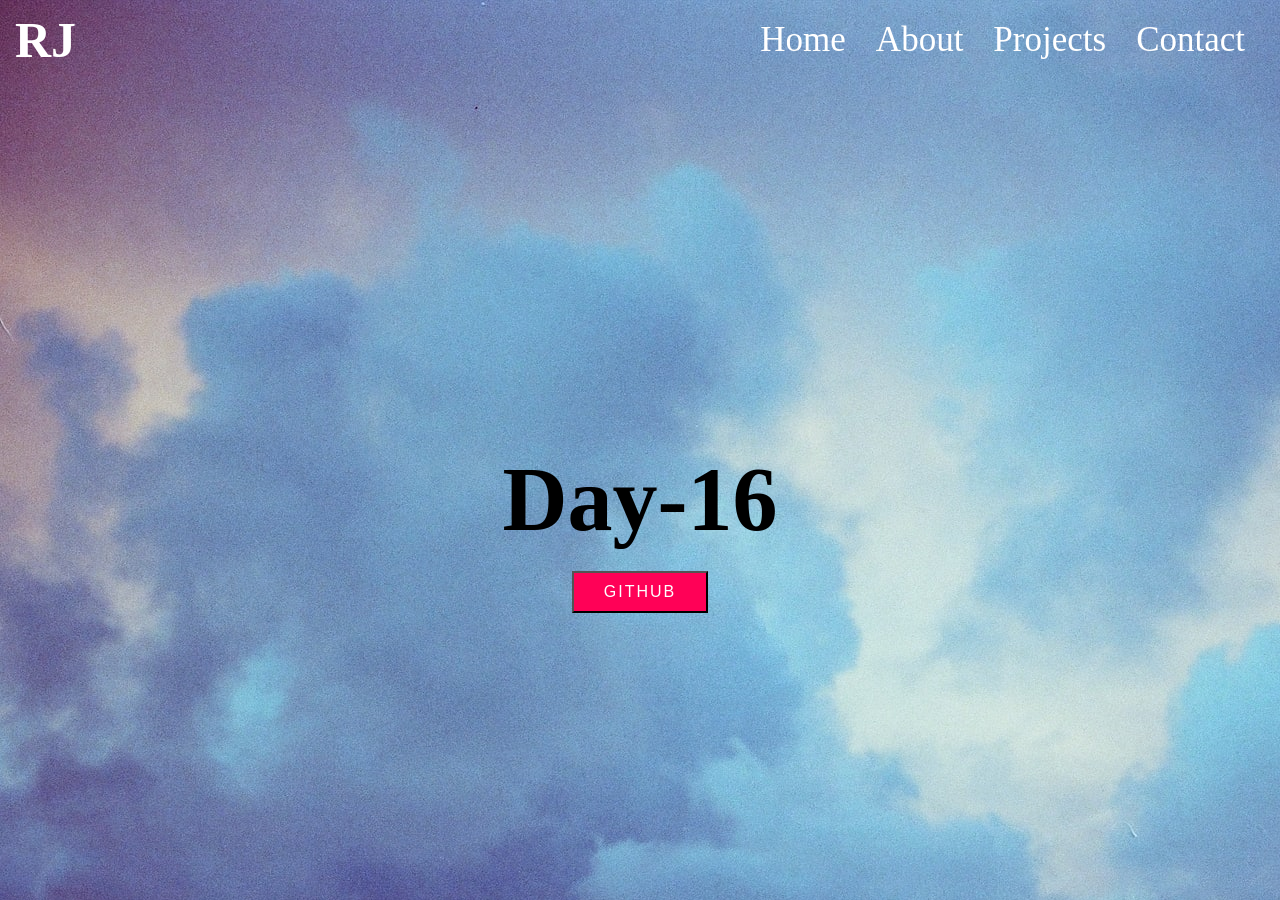
<file: DAY-16/index.html>
<!DOCTYPE html>
<html lang="en">
<head>
    <meta charset="UTF-8">
    <meta http-equiv="X-UA-Compatible" content="IE=edge">
    <meta name="viewport" content="width=device-width, initial-scale=1.0">
    <title>Day-16</title>
    <link rel="stylesheet" href="style.css">
</head>
<body>
<div class="banner">
    <div class="nav">
        <div class="logo">
            <h2>RJ</h2>
        </div>
        <div class="nav-links">
            <li><a href="#">Home</a></li>
            <li><a href="#">About</a></li>
            <li><a href="#">Projects</a></li>
            <li><a href="#">Contact</a></li>
        </div>
    </div>

    <div class="hero">
        <div class="title"><h2>Day-16</h2></div>
        <div class="info">
            <button class="btn" onclick="location.href='https://github.com/rohitjoshi6'">Github</button>
        </div>
    </div>
</div>
</body>
</html>
</file>
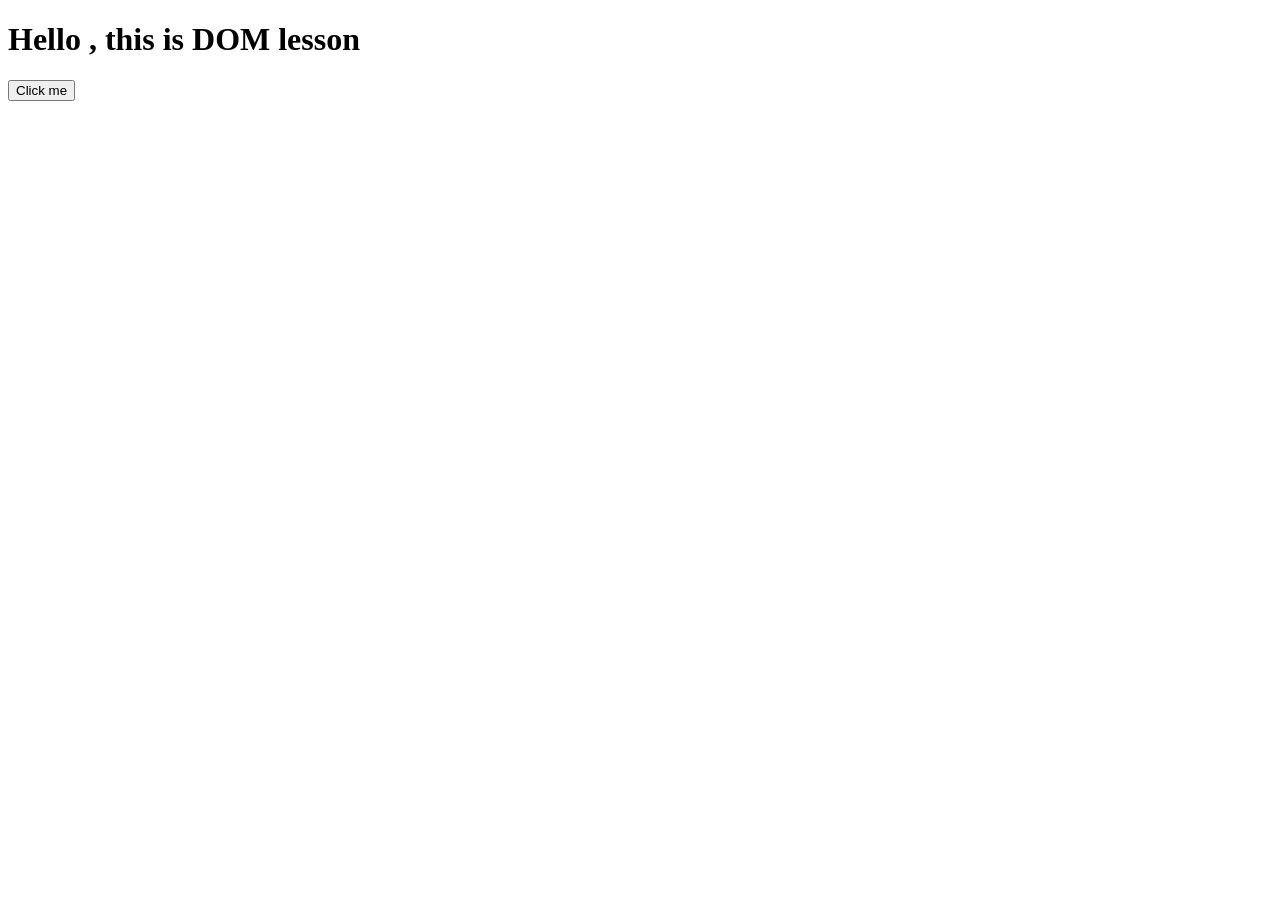
<file: DAY-18/index.html>
<!DOCTYPE html>
<html lang="en">
<head>
    <meta charset="UTF-8">
    <meta http-equiv="X-UA-Compatible" content="IE=edge">
    <meta name="viewport" content="width=device-width, initial-scale=1.0">
    <title>Day-18</title>
</head>
<body>
    <h1>Hello , this is DOM lesson</h1>

    <button href="#">Click me</button>
</body>
</html>
</file>
<file: DAY-01/main.css>
*{
    margin:0;
    padding:0;
    box-sizing: border-box;
}

body{
    font-family: Verdana, Geneva, Tahoma, sans-serif;
    background: rgb(236, 253, 225);
}

.banner-area{
    width: 100%;
    height:100vh;
    background:url("./pexels-pixabay-163703.jpg");
    background-repeat: no-repeat;
    background-size: cover;
}

.content-area{
    height: 100%;
    display: flex;
    justify-content: center;
    align-items: center;
}

.content{
    text-align: center;
}

.content h2{
    font-size: 80px;
    color:white;
}

.content p{
    font-size: 30px;
    color: white;
}

.content .btn{
    border:none;
    outline: none;
    padding: 15px;
    margin-top: 100px;
    border-radius: 4px;
    color:white;
    font-size: 18px;
    cursor: pointer;
    background:white;
}

.content a{
    text-decoration: none;
}

/*  main area */

.container{
    width:70%;
    margin:50px auto;
    padding:10px;
}

.container .box{
    width: 100%;
    padding: 50px;
    background:#fff;
    margin-top: 50px;
    border-radius: 10px;
    box-shadow: 0 0 10px -3px rgba(0,0,0,0.1);
}
</file>
<file: DAY-02/main.css>
*{
    margin:0;
    padding:0;
}

.navbar{
    background-color:#acb0b2;
}

.navbar ul{
    overflow: auto;
}

.navbar li{
    float:right;
    list-style: none;
    padding: 15px;
}

.navbar li a{
    color:black;
    padding:15px;
    text-decoration: none;
}

.navbar .nav-content h3{
    float:left;
    color:black;
    padding:15px;
}

.main-content{
    height: 100vh;
    width: 100%;
    background-color: #d1d1e1;
    display: flex;
    justify-content: center;
    align-items: center;
}

.content{
    text-align: center;
}

.content h1{
    font-size:80px;
    color:black;
}
.content p{
    font-size: 25px;
    color: black;
}

#btn{
    margin: 2px solid rgb(205, 231, 205);
    border-radius: 4px;
    height: 30px;
    width: 100px;
    background-color: black;
    margin-top: 15px;
}


#btn a{
    text-decoration: none;
    color:white;

}
</file>
<file: DAY-03/main.css>
@import url("https://fonts.googleapis.com/css2?family=Poppins:wght@300;400&display=swap");

*{
    box-sizing: border-box;
}

h1{
    text-align: center;
}

body {
    background-color: #252329;
    font-family: "Poppins", sans-serif;
    color: snow;
    max-width: 1100px;
    margin: 0 auto;
    padding: 16px;
}

/*Task-1 align items horizontally*/

.task-1 {
    
    height:300px;
    width: 1000px;
    background-color: blanchedalmond;
    border-radius: 30px;
    margin-bottom: 20px;
    padding-top: 20px;
}

.task-1 h4{
    color:black;
    font-size: 20px;
    text-align: center;
}

.task-1 .container{
    display: flex;
}

.item{
    height:80px;
    width: 80px;
    background-color: green;
    margin:10px;
    border-radius: 2px;
}

/*Task-2: align items to center*/

.task-2{
    width: 1000px;
    height:300px;
    background-color: blanchedalmond;
    border-radius: 30px;
    margin-bottom: 20px;
    padding-top: 20px;
}

.task-2 h4{
    font-size: 20px;
    color:black;
    text-align: center;
}

.task-2 .container{
    display: flex;
    justify-content: center;
    align-items: center;
}


/*Task-3: adding space between items*/

.task-3{
    width: 1000px;
    height:300px;
    background-color: blanchedalmond;
    border-radius: 30px;
    margin-bottom: 20px;
    padding-top: 20px;
}

.task-3 h4{
    font-size: 20px;
    color:black;
    text-align: center;
}

.task-3 .container{
    display: flex;
    justify-content: space-around;
}

/*Task-4: Push last item to the end*/

.task-4{
    width: 1000px;
    height:300px;
    background-color: blanchedalmond;
    border-radius: 30px;
    margin-bottom: 20px;
    padding-top: 20px;
}

.task-4 h4{
    font-size: 20px;
    color:black;
    text-align: center;
}

.task-4 .container{
    display: flex;
}

.task-4 .container .item:last-of-type{
    margin-left: auto;
}

/*Task-5: Build relative size items*/

.task-5{
    width: 1000px;
    height:300px;
    background-color: blanchedalmond;
    border-radius: 30px;
    margin-bottom: 20px;
    padding-top: 20px;
}

.task-5 h4{
    font-size: 20px;
    color:black;
    text-align: center;
}

.task-5 .container{
    display: flex;
}

.task-5 .container .item-1{
    background-color: cornflowerblue;
    height:80px;
    width: 80px;
    margin:10px;
    border-radius: 2px;
    flex-grow: 1;
}
.task-5 .container .item-2{
    background-color: cornflowerblue;
    height:80px;
    width: 80px;
    margin:10px;
    border-radius: 2px;
    flex-grow: 4;
}
.task-5 .container .item-3{
    background-color: cornflowerblue;
    height:80px;
    width: 80px;
    margin:10px;
    border-radius: 2px;
    flex-grow: 1;
}
.task-5 .container .item-4{
    background-color: cornflowerblue;
    height:80px;
    width: 80px;
    margin:10px;
    border-radius: 2px;
    flex-grow: 1;
}
</file>
<file: DAY-04/main.css>
/* CSS Reset */
body {
    font-family: 'Baloo Bhai 2', cursive;
    color: white;
    margin: 0px;
    padding: 0px;
    background: url('images/bg-big.jpg');
}

.left {
    display: inline-block;
    /* border: 2px solid red; */
    position: absolute;
    left: 60px;
    top: 20px;
}

.left img {
    width: 136px;
    filter: invert(100%);
}

.left div {
    line-height: 19px;
    font-size: 26px;
    text-align: center;
}

.mid {
    display: block;
    width: 36%;
    margin: 29px auto;
    /* border: 2px solid green; */
}

.right {
    position: absolute;
    right: 34px;
    top: 43px;
    display: inline-block;
    /* border: 2px solid yellow; */
}

.navbar {
    display: inline-block;
}

.navbar li {
    display: inline-block;
    font-size: 25px;
}

.navbar li a {
    color: white;
    text-decoration: none;
    padding: 34px 23px;

}

.navbar li a:hover,
.navbar li a.active {
    text-decoration: underline;
    color: grey;

}

.btn {
    font-family: 'Baloo Bhai 2', cursive;
    margin: 0px 9px;
    background-color: black;
    color: white;
    padding: 4px 14px;
    border: 2px solid grey;
    border-radius: 10px;
    font-size: 20px;
    cursor: pointer;
}

.btn:hover {
    background-color: rgb(31, 30, 30);
}

.container {
    border: 2px solid white;
    margin: 106px 80px;
    padding: 75px;
    width: 33%;
    border-radius: 28px;
}

.form-group input {
    font-family: 'Baloo Bhai 2', cursive;
    text-align: center;
    display: block;
    width: 508px;
    padding: 1px;
    border: 2px solid black;
    margin: 11px auto;
    font-size: 25px;
    border-radius: 8px;
}

.container h1 {
    text-align: center;
}

.container button {
    display: block;
    width: 74%;
    margin: 20px auto;
}
</file>
<file: DAY-05/main.css>
*{
    padding:0;
    margin:0;
    box-sizing: border-box;
}

.navbar{
    width: 100%;
    height:70px;
    background-color: black;
    
}

.navbar .container{
    display: flex;
    justify-content: flex-end;
}

.container h3{
    margin-right: auto;
    color: white;
    padding:26px;
    font-size: 25px;
}

.container .items{
    color:white;
    margin:30px;
    text-decoration: none;
}

.content{
    background: url(./bg-img.webp);
    background-size: cover;
    width: 100%;
    height: 100vh;
    overflow-y: hidden;
}

.content{
    display: flex;
    justify-content: center;
    align-items: center;
}

.content .content-text{
    text-align: center;
}

.content-text h4{
    color:wheat;
    font-size:80px;
    font-family: 'Gill Sans', 'Gill Sans MT', Calibri, 'Trebuchet MS', sans-serif;
    font-weight: 100;
}

.content-text p{
    color:wheat;
    font-size:40px;
    font-family: 'Gill Sans', 'Gill Sans MT', Calibri, 'Trebuchet MS', sans-serif;
    font-weight: 100;
}
</file>
<file: DAY-06/main.css>
*{
    margin:0;
    padding:0;
    box-sizing: border-box;
    overflow-y: hidden;
}

.container{
    width: 100%;
    height: 10vh;
}

.container .navbar{
    display: flex;
    justify-content: flex-end;
    background-color: black;
    height:90px;
}

.navbar h3{
    padding: 20px;
    color:white;
    font-size: 25px;
    font-family: 'Segoe UI', Tahoma, Geneva, Verdana, sans-serif;
    margin-right: auto;
}

.navbar .item{
    padding: 15px;
    text-decoration: none;
    margin: 15px;
    color: white;
}

#particles-js{
    width: 100%;
    height: 100vh;
    background-color:rgb(132, 176, 212);
    
}

.content{
    display:flex;
    justify-content: center;
    align-items: center;
    
}

.content .text{
    text-align: center;
}

.text h3{
    font-size: 100px;
    color:black;
}

.text p{
    font-size: 50px;
    color:black;
}
</file>
<file: DAY-08/main.css>
*{
    margin:0;
    padding: 0;
    box-sizing: border-box;
}

.navbar{
    background-color: burlywood;
    height:80px;
    width: 100%;
}

.navbar h2{
    float: left;
    font-size: 40px;
    margin: 15px auto 15px 15px;
    font-weight: 100;
}

.container{
    float: right;
}

.nav-links{
    display: flex;
    justify-content: center;
    align-items: center;
}

.nav-links .items{
    margin:15px;
    padding:10px;
    color:black;
}

.content{
    background-color: black;
    width: 100%;
    height: 100vh;
}

.content h3{
    padding:100px;
    color:white;
    text-align: center;
    font-size: 2rem;
}
</file>
<file: DAY-09/main.css>
* {
    box-sizing: border-box;
  }
  
  /* Style the body */
  body {
    font-family: Arial;
    margin: 0;
  }
  
  /* Header/logo Title */
  .header {
    padding: 60px;
    text-align: center;
    background: #1abc9c;
    color: white;
  }
  
  /* Style the top navigation bar */
  .navbar {
    display: flex;
    background-color: #333;
  }
  
  /* Style the navigation bar links */
  .navbar a {
    color: white;
    padding: 14px 20px;
    text-decoration: none;
    text-align: center;
  }
  
  /* Change color on hover */
  .navbar a:hover {
    background-color: #ddd;
    color: black;
  }
  
  /* Column container */
  .row {  
    display: flex;
    flex-wrap: wrap;
  }
  
  /* Create two unequal columns that sits next to each other */
  /* Sidebar/left column */
  .side {
    flex: 30%;
    background-color: #f1f1f1;
    padding: 20px;
  }
  
  /* Main column */
  .main {
    flex: 70%;
    background-color: white;
    padding: 20px;
  }
  
  /* Fake image, just for this example */
  .fakeimg {
    background-color: #aaa;
    width: 100%;
    padding: 20px;
  }
  
  /* Footer */
  .footer {
    padding: 20px;
    text-align: center;
    background: #ddd;
  }
  
  /* Responsive layout - when the screen is less than 700px wide, make the two columns stack on top of each other instead of next to each other */
  @media (max-width: 700px) {
    .row, .navbar {   
      flex-direction: column;
    }
  }
</file>
<file: DAY-10/main.css>
*{
    margin:0;
    padding:0;
    box-sizing: border-box;
    overflow-y: hidden;
}

.container{
    width: 100%;
    height: 100vh;
}

.heading{
    margin: 30px;
    text-align: center;
    font-size: 70px;
    font-weight: 200;
    text-decoration: underline;
    color:black;
}



.parent{
    width: 100%;
    height:100vh;
    display: flex;
    justify-content: space-between;
}

.text{
    flex-basis: 40%;
    margin:15px;
}

.text p{
    font-size: 20px;
    font-weight: 200;
    line-height: 40px;
}

.resp-img{
    flex-basis: 60%;
    
}

.resp-img img{
    margin-right: 0;
    height: 400px;
    width: 890px;
}

/*Media Query for phone*/

@media (max-width:768px){

    .heading{
        margin: 10px;
        text-align: center;
        font-size: 20px;
        text-decoration: underline;
        color:green;
    }

    .parent{
        display: block;
    }

    .text{
        margin:20px;
    }

    .text p{
        font-size: 15px;
        line-height: 30px;
    }

    .resp-img{
        align-self: center;
    }

    .resp-img img{
        width: 500px;
        height:500px;
        
    }
}
</file>
<file: DAY-11 - 15/style.css>
@import url('https://fonts.googleapis.com/css?family=Poppins:200,300,400,500,600,700,800,900&display=swap');

*{
    margin:0;
    padding:0;
    box-sizing: border-box;
    font-family: 'Poppins',sans-serif;
    scroll-behavior: smooth;
}

p{
    font-weight: 300;
    color:#111;
}

.banner{
    position: relative;
    width: 100%;
    min-height: 100vh;
    display: flex;
    justify-content: center;
    align-items: center;
    background: url('./images/bg.jpg')
}

.banner .content{
    max-width: 900px;
    text-align: center;
}

.banner .content h2{
    font-size: 5em;
    color:#fff;
}

.banner .content p{
    font-size: 1em;
    color:#fff;
}

.btn{
    font-size: 1em;
    color:#fff;
    background: #ff0157;
    display: inline-block;
    padding:10px 30px;
    margin-top: 20px;
    text-transform: uppercase;
    text-decoration: none;
    letter-spacing: 2px;
    transition: 0.5s;
}

.btn:hover{
    letter-spacing: 6px;
}

header{
    position: fixed;
    top:0;
    left:0;
    width: 100%;
    padding:40px 100px;
    z-index: 10000;
    display: flex;
    justify-content: space-between;
    align-items: center;
    transition: 0.5s;
}
header.sticky{
    background: #fff;
    padding:10px 100px;
    box-shadow: 0 5px 20px rgba(0,0, 0, 0.05);
}

header .logo{
    color:#fff;
    font-weight: 700;
    font-size: 2em;
    text-decoration: none;
}

header.sticky .logo{
    color:#111;
}

header .logo span{
    color:#ff0157
}

header .navigation{
    position: relative;
    display: flex;
}

header .navigation li{
    list-style: none;
    margin-left: 30px;
}

header .navigation li a{
    text-decoration: none;
    color: #fff;
    font-weight: 300;
}

header.sticky .navigation li a{
    color:#111;
}

header .navigation li a:hover{
    color:#ff0157;
}

section{
    padding: 34px;
}

.row{
    position: relative;
    width: 100%;
    display: flex;
    justify-content: space-between;
}

.row .col50{
    position: relative;
    width: 48%;
}

.titleText{
    color:#111;
    font-size: 2em;
    font-weight: 300;
}

.titleText span{
    color:#ff0157;
    font-weight: 700;
    font-size: 1.5em;
}

.row .col50 .imgBx{
    position:relative;
    width: 100%;
    /*min-height: 300px;*/
    height: 100%;
}

.row .col50 .imgBx img{
    position: absolute;
    top:0;
    left:0;
    width: 100%;
    height: 100%;
    object-fit:cover;
}

.title{
    width: 100%;
    display: flex;
    justify-content: center;
    align-items: center;
    flex-direction: column;
}

.menu .content{
    display: flex;
    justify-content: center;
    flex-direction: row-reverse;
    flex-wrap: wrap;
    margin-top: 40px;
}

.menu .content .box{
    width: 340px;
    margin:20px;
    border:15px solid #fff;
    box-shadow: 0 5px 35px rgba(0,0, 0,0.08);
}

.menu .content .box .imgBx{
    position: relative;
    width: 100%;
    height:300px
}

.menu .content .box .imgBx img{
    position: absolute;
    top:0;
    left:0;
    width: 100%;
    height:100%;
    object-fit: cover;
}

.menu .content .box .text{
    padding: 15px 0 5px;
}

.menu .content .box .text h3{
    font-weight: 400;
    color:#111;
}

.expert .content{
    display: flex;
    justify-content: center;
    flex-wrap: wrap;
    flex-direction: row;
    margin-top: 40px;
}

.expert .content .box{
    width: 250px;
    margin: 15px;
}

.expert .content .box .imgBx{
    position: relative;
    width: 100%;
    height: 300px;
}

.expert .content .box .imgBx img{
    position: absolute;
    top:0;
    left:0;
    width: 100%;
    height:100%;
    object-fit: cover;
}

.expert .content .box  .text{
    padding: 15px 0 5px;
}

.expert .content .box  .text h3{
    font-weight: 400;
    color:#111;
}

.testimonials{
    background: url(./images/bg2.jpg);
    background-size:cover;
}

.white .titleText, .white p{
    color:#fff;
}

.testimonials .content{
    display: flex;
    justify-content: center;
    flex-wrap: wrap;
    flex-direction:row;
    margin-top: 40px;
}

.testimonials .content .box{
    width: 340px;
    margin:20px;
    padding:40px;
    background: #fff;
    display: flex;
    justify-content: center;
    align-items: center;
    flex-direction: column;
}

.testimonials .content .box .imgBx{
    position: relative;
    width: 80px;
    height: 80px;
    margin-bottom: 20px;
    border-radius: 50%;
    overflow: hidden;
}

.testimonials .content .box .imgBx img{
    position: absolute;
    top:0;
    left:0;
    width: 100%;
    height:100%;
    object-fit: cover;
}

.testimonials .content .box  .text{
    text-align: center;
}

.testimonials .content .box  .text p{
    color:#666;
    font-style: italic;
}

.testimonials .content .box  .text h3{
    margin-top: 20px;
    color:#111;
    font-size: 1em;
    color:#ff0157;
    font-weight: 600;
}

.contact{
    background: url(./images/bg3.jpg);
    background-size: cover;
}

.contactForm{
    padding:75px 50px;
    background:#fff;
    box-shadow:0 15px 50px rgba(0,0, 0, 0.1);
    max-width: 500px;
    margin-top: 50px;
}

.contactForm h3{
    color:#fff;
    font-size: 1.2em;
    margin-bottom: 20px;
    font-weight: 500;
}

.contactForm .inputBox{
    position: relative;
    width: 100%;
    margin-bottom: 20px;
}

.contactForm .inputBox input,
.contactForm .inputBox textarea{
    width: 100%;
    border: 1px solid #555;
    padding:10px;
    color:#111;
    outline: none;
    font-size: 16px;
    font-weight: 400;
    resize: none;
}

.contactForm .inputBox input[type="submit"]{
    font-size: 1em;
    color:#fff;
    background:#ff0157;
    display: inline-block;
    text-transform: uppercase;
    text-decoration: none;
    letter-spacing: 2px;
    transition: 0.5s;
    max-width: 100px;
    font-weight: 500;
    border:none;
    cursor: pointer;
}

.copyrightText{
    padding: 8px 40px;
    border-top: 1px solid rgba(0,0, 0, 0.1);
    text-align: center;
}

.copyrightText p{
    color:#333;
}

.copyrightText a{
    color:#ff0157;
    font-weight: 500;
    text-decoration: none;
}

@media (max-width:991px){
    header,
    header.sticky{
        padding: 10px 20px;
    }

    header .navigation{
        display: none;
    }

    header .navigation.active{
        width: 100%;
        height: calc(100% - 68px);
        position: fixed;
        top: 68px;
        left:0;
        display:flex;
        justify-content: center;
        align-items: center;
        flex-direction: column;
        background:#fff;
    }

    header .navigation li{
        margin-left: 0;
    }

    header .navigation li a{
        color:#111;
        font-size: 1.6em;
    }

    .menuToggle{
        position: relative;
        width: 40px;
        height: 40px;
        background: url(./images/menu.png);
        background-size: 30px;
        background-repeat: no-repeat;
        background-position: center;
        cursor: pointer;
    }

    .menuToggle.active{
        background:url(./images/close.png);
        background-size: 25px;
        background-repeat: no-repeat;
        background-position: center;
    }

    header.sticky .menuToggle{
        filter: invert(1);
    }

    section{
        padding: 20px;
    }

    .banner .content h2{
        font-size: 3em;
        color:#fff;
    }

    .row{
        flex-direction: column;
    }

    .row .col50{
        position: relative;
        width: 100%;
    }

    .row .col50 .imgBx{
        height: 300px;
        margin-top: 20px;
    }

    .menu .content{
        margin-top: 20px;
    }

    .menu .content .box{
        margin:10px;
    }

    .menu .content .box .imgBx{
        height: 260px;
    }

    .title{
        text-align: center;
    }

    .titleText{
        font-size: 1.8em;
        line-height: 1.5em;
        margin-bottom: 15px;
        font-weight: 300;
    }

    .testimonials .content .box{
        margin:10px;
        padding:20px;
    }

    .contactForm{
        padding:35px 40px;
        margin-top: 20px;
        margin-bottom: 30px;
    }
}

@media (max-width:480px){
    .banner .content h2{
        font-size: 2.2em;
        color:#fff;
    }
}
</file>
<file: DAY-16/style.css>
*{
    margin:0;
    padding: 0;
    box-sizing: border-box;
    overflow-y: hidden;
}

.nav{
    width: 100%;
    height:80px;
    background-color: transparent;
    display: flex;
    justify-content: space-between;
    align-items: center;
}

.nav .logo h2{
    color:#fff;
    font-size: 50px;
    padding-left: 15px;
}

.nav .nav-links{
    display: flex;
    padding: 20px;
}

.nav-links li{
    list-style: none;
}

.nav-links li a{
    text-decoration:none;
    font-size: 35px;
    color: #fff;
    padding:15px;
}

.nav-links li a:hover{
    color:black;
}

.banner{
    background: url(./Day-16bg.jpg);
    width: 100%;
    height: 100vh;
}

.hero{
    height: 100vh;
    display: flex;
    justify-content: center;
    align-items: center;
    flex-direction: column;
}

.hero .title h2{
    font-size: 90px;
    color:#000;
}

.hero .info button{
    font-size: 1em;
    color:#fff;
    background: #ff0157;
    display: inline-block;
    padding:10px 30px;
    margin-top: 20px;
    text-transform: uppercase;
    text-decoration: none;
    letter-spacing: 2px;
    transition: 0.5s;
}

.info button:hover{
    letter-spacing: 6px;
}
</file>
